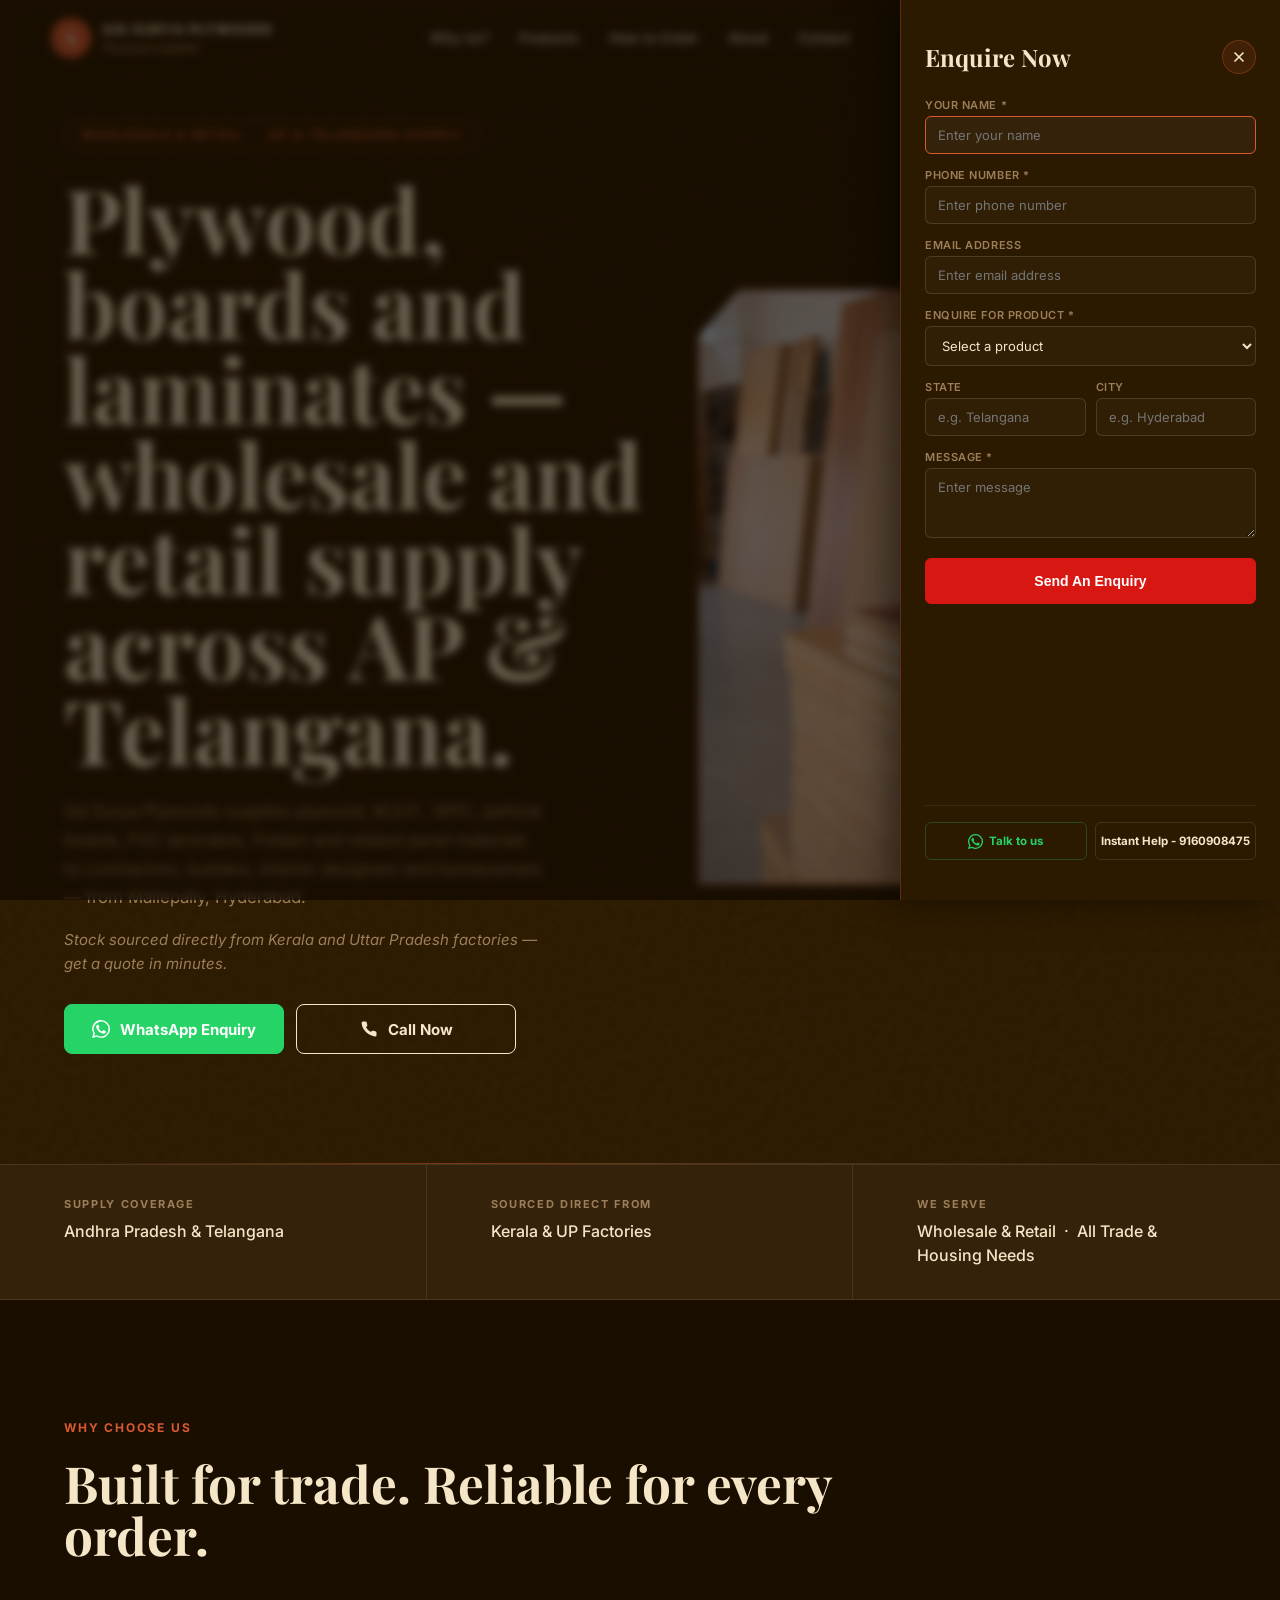
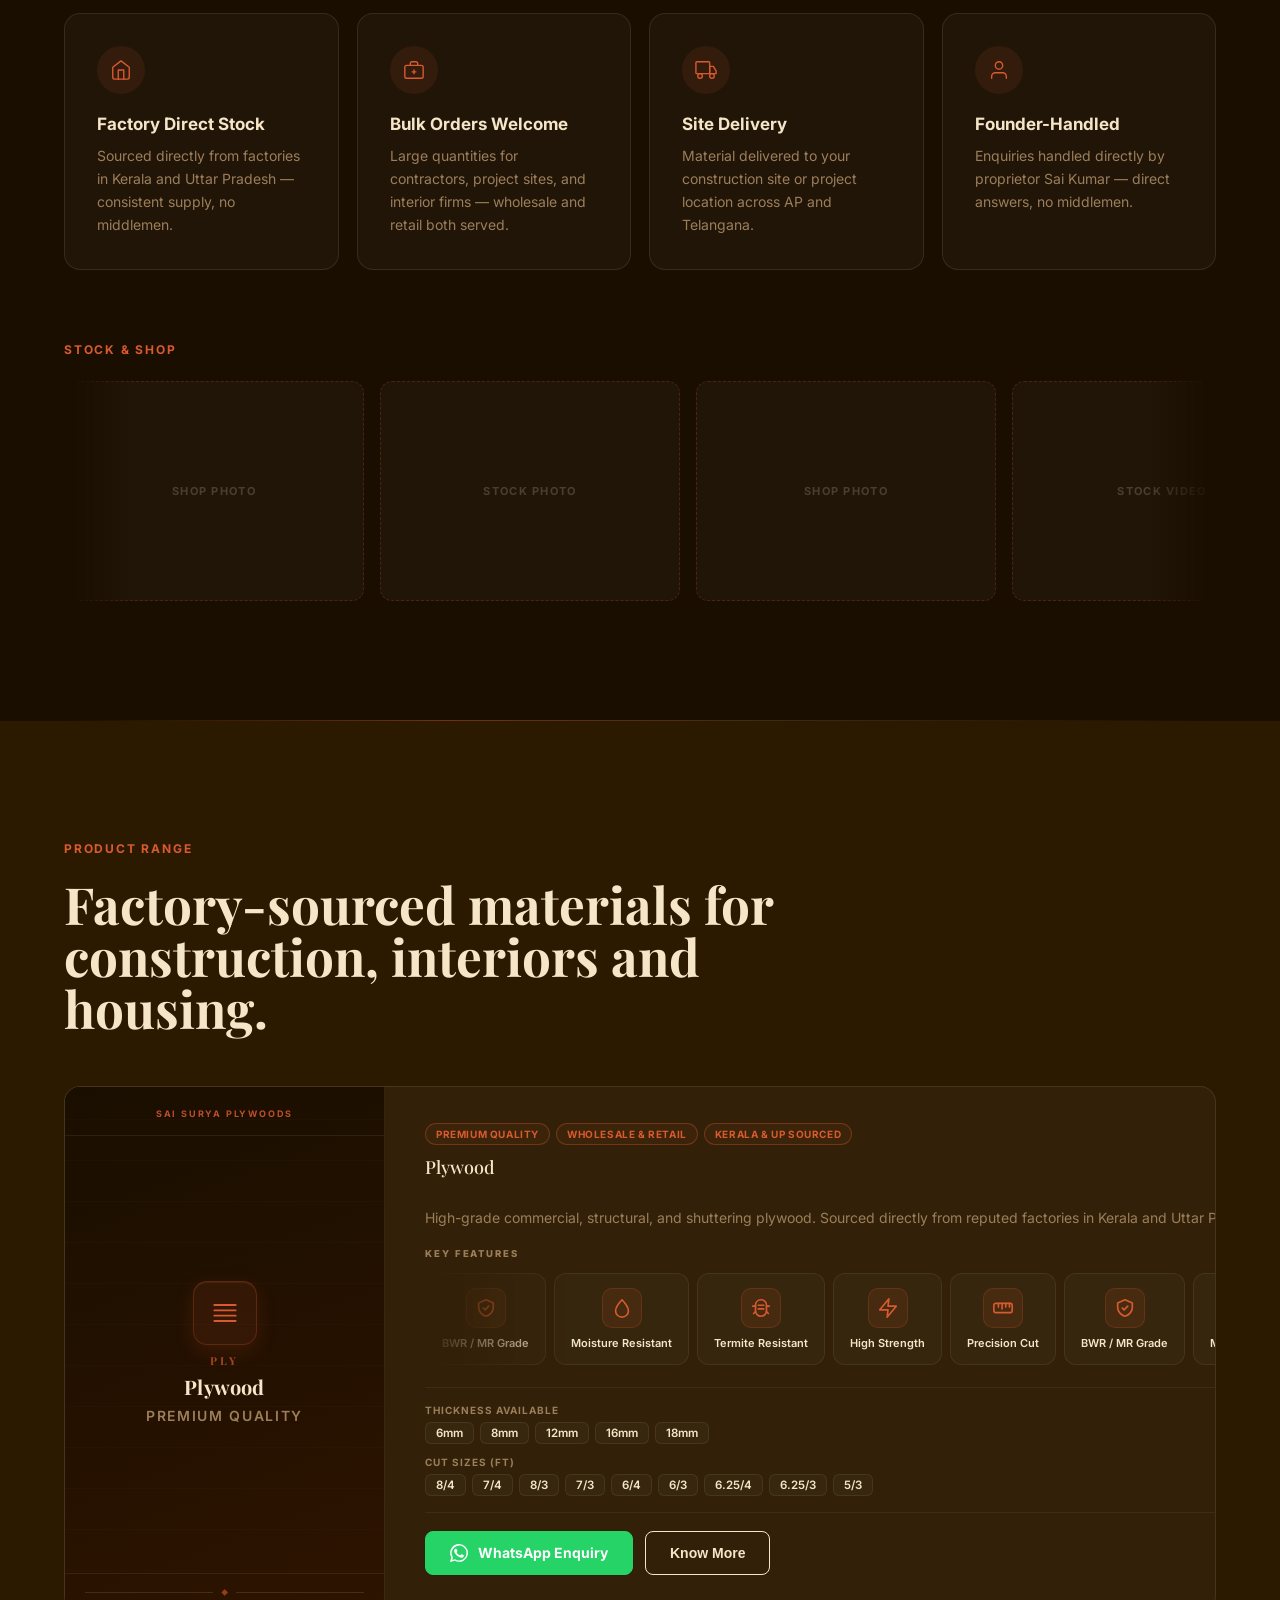
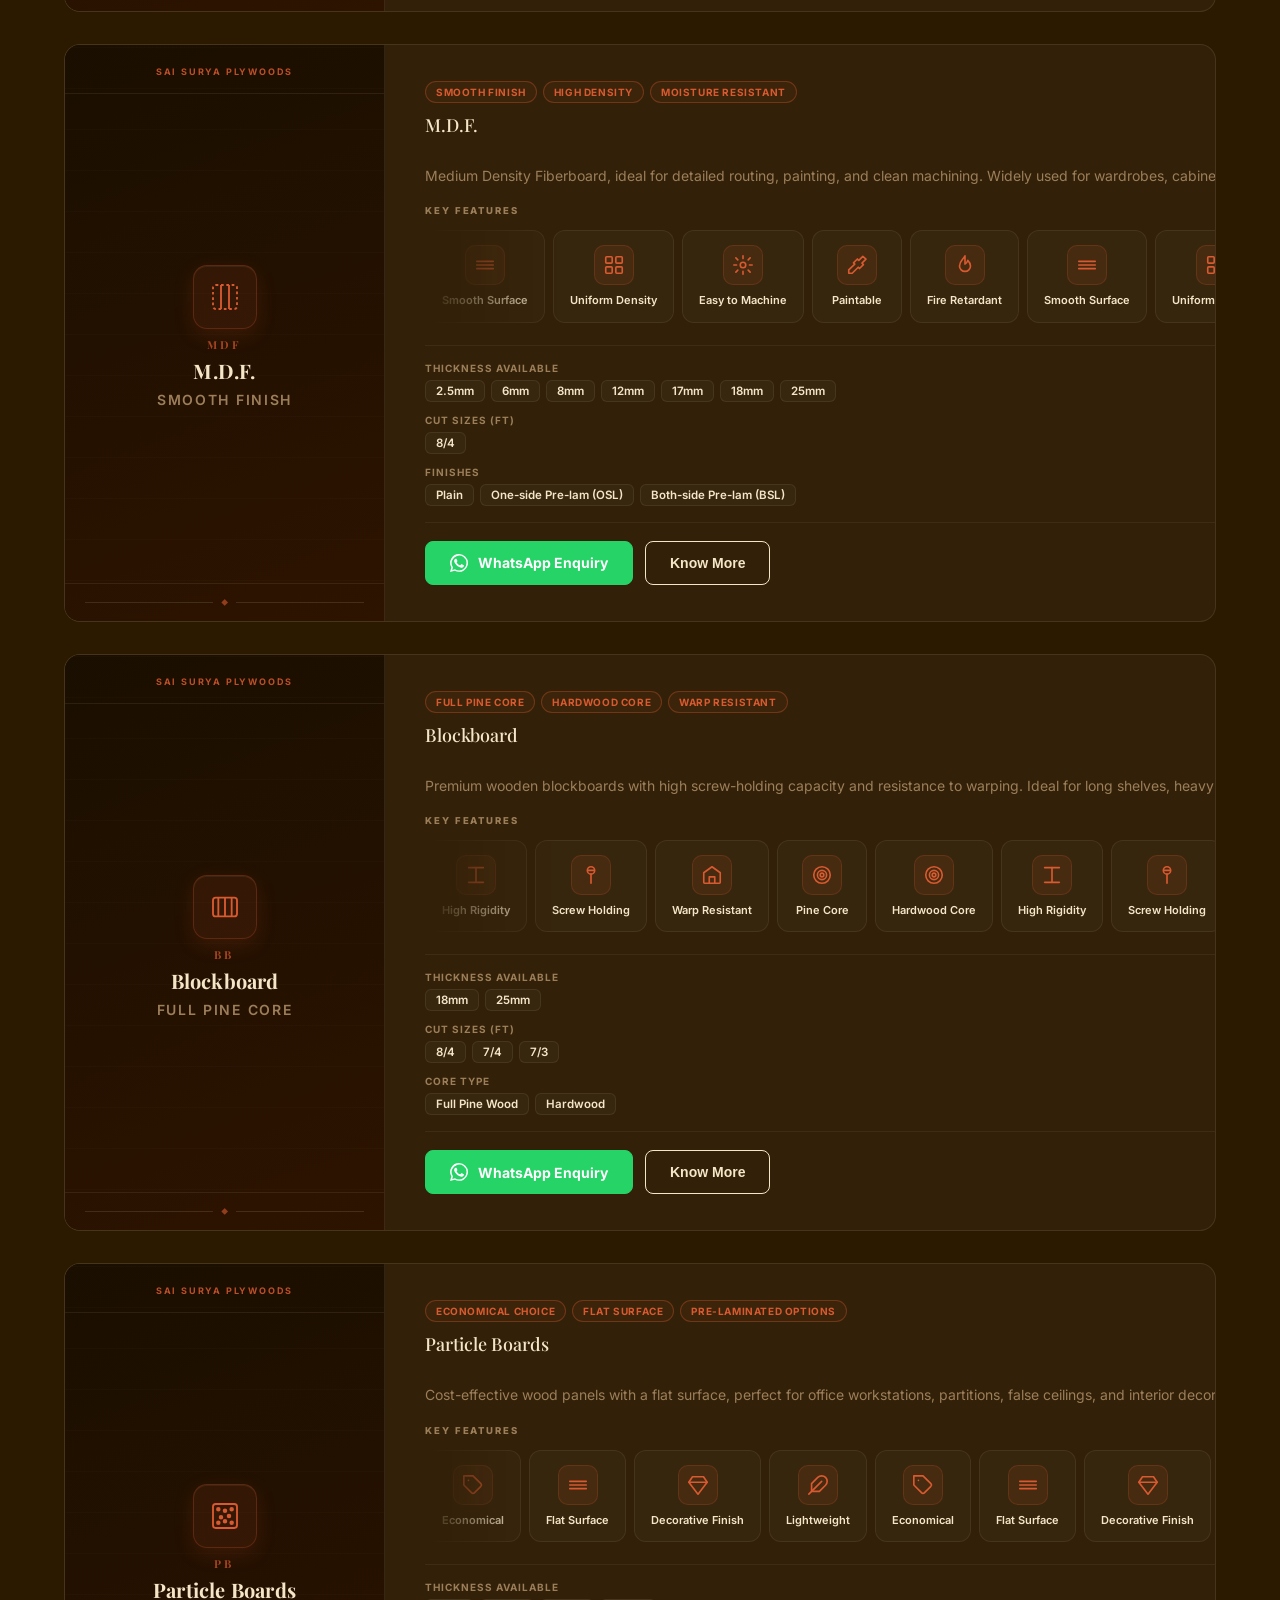
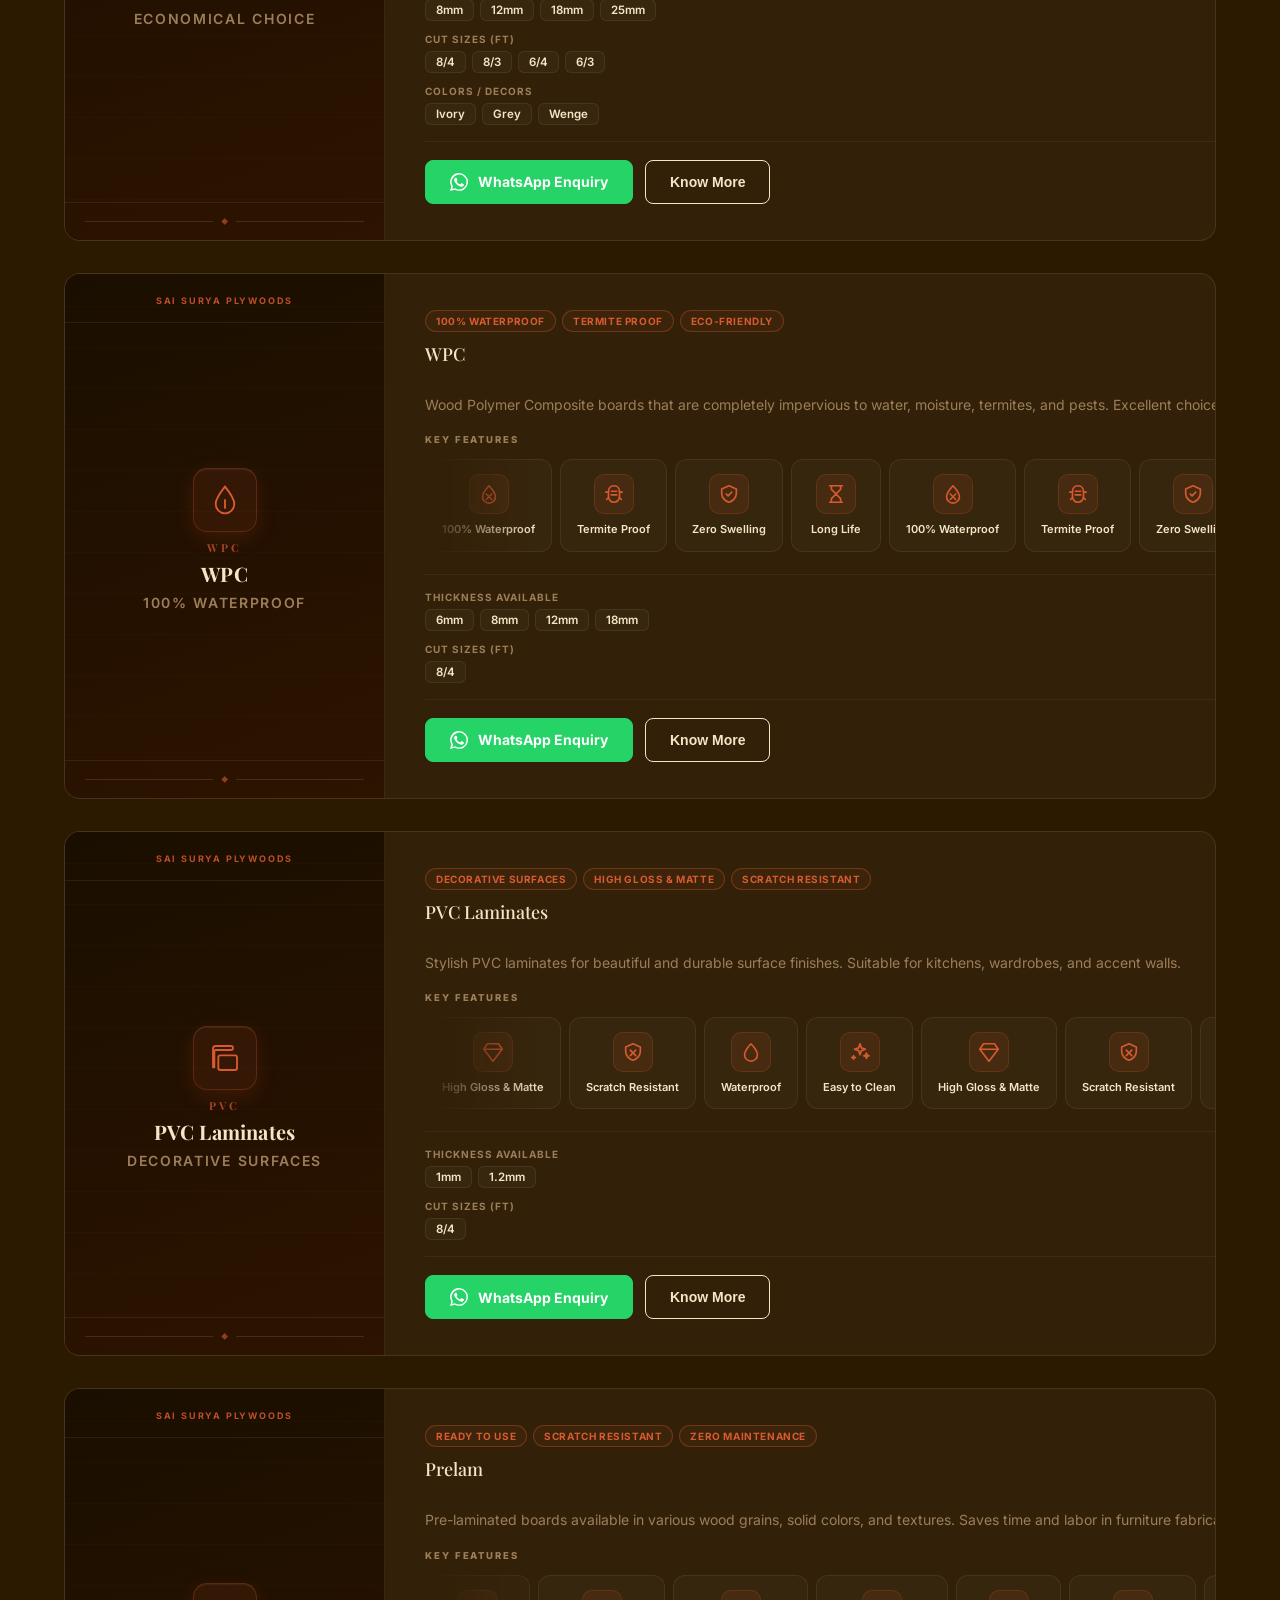
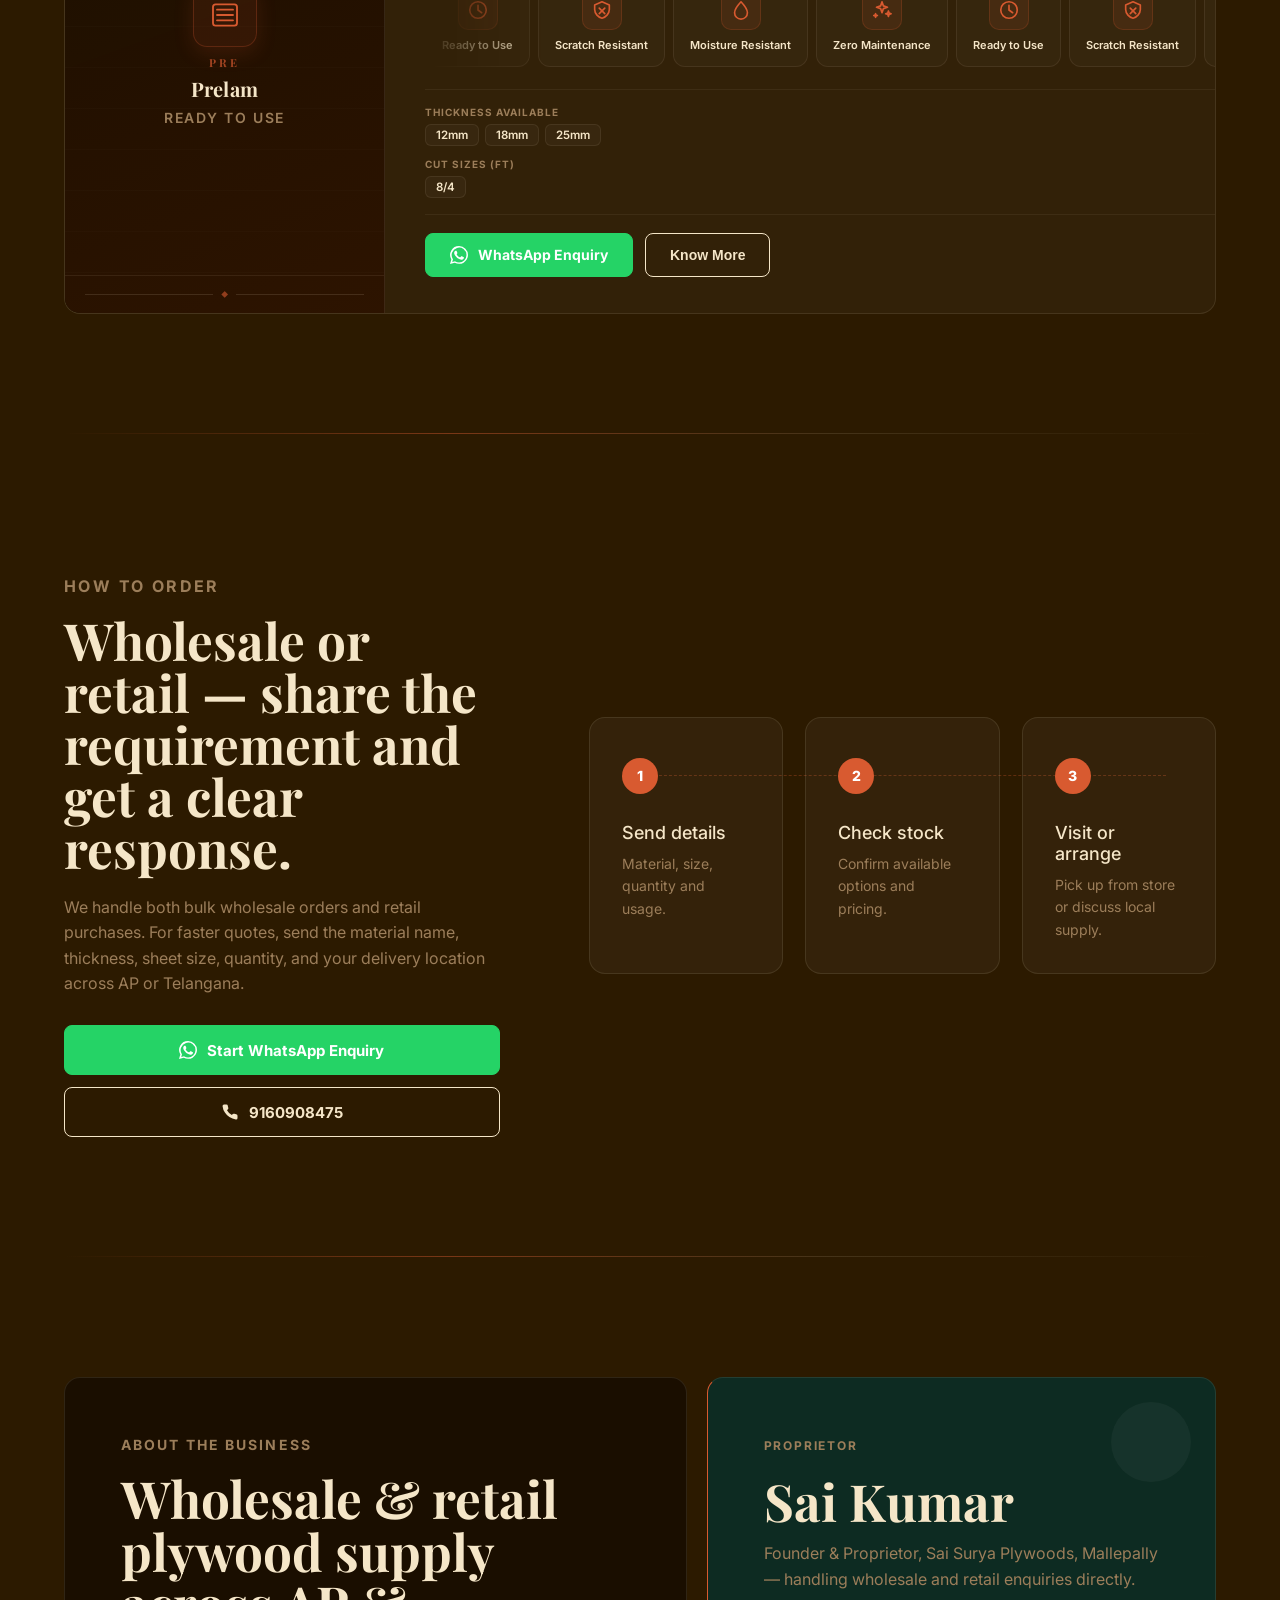
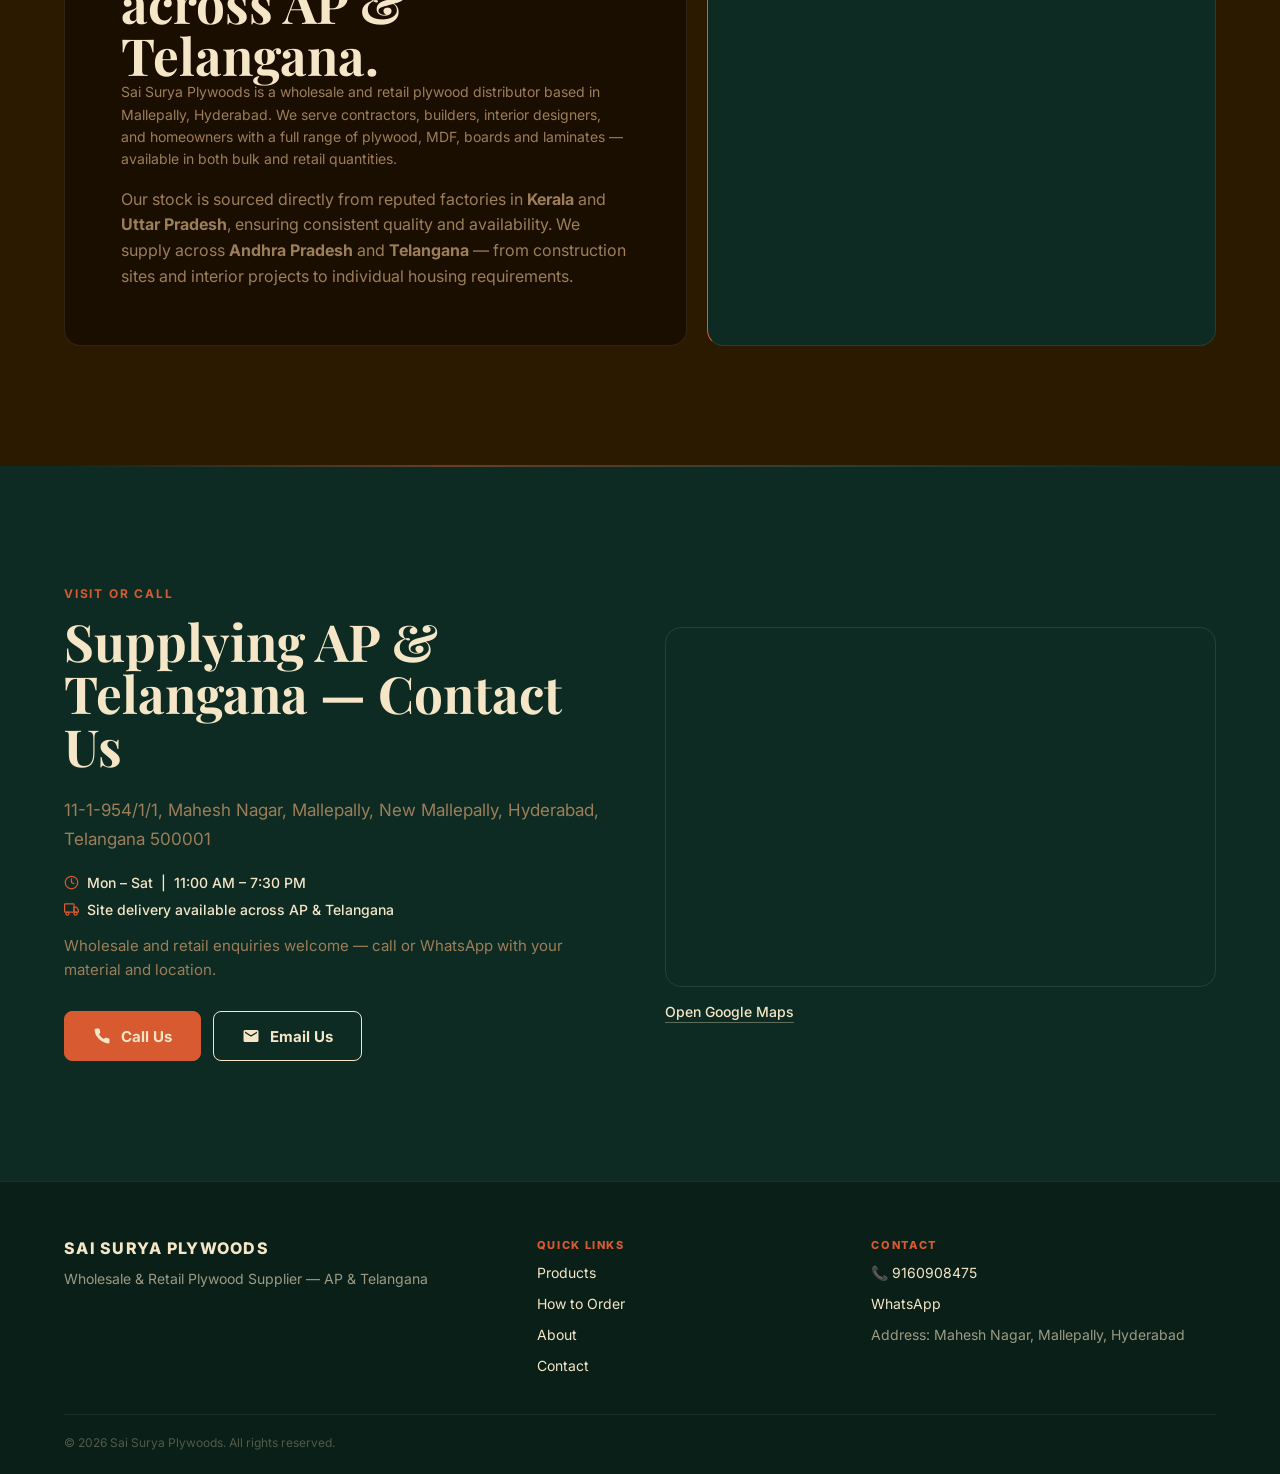
<file: index.html>
<!doctype html>
<html lang="en">
<head>
  <script>
    window.onerror = function(message, source, lineno, colno, error) {
      const msg = encodeURIComponent(message + ' at ' + source + ':' + lineno + ':' + colno);
      fetch('/js_error?err=' + msg);
    };
  </script>
  <meta charset="utf-8">
  <meta name="viewport" content="width=device-width, initial-scale=1">
  <meta name="description" content="Sai Surya Plywoods is a wholesale and retail plywood supplier in Mallepally, Hyderabad. We supply plywood, MDF, WPC, particle boards, PVC laminates and Prelam across Andhra Pradesh and Telangana. Stock sourced directly from Kerala and UP factories.">
  <title>Sai Surya Plywoods | Plywood Supplier in Hyderabad</title>
  <link rel="preconnect" href="https://fonts.googleapis.com">
  <link rel="preconnect" href="https://fonts.gstatic.com" crossorigin>
  <link href="https://fonts.googleapis.com/css2?family=Inter:wght@400;500;700;800&family=Playfair+Display:wght@700&display=swap" rel="stylesheet">
  <link rel="stylesheet" href="styles.css?v=marquee-layout-fix-1">
  <style>
    body:not(.drawer-open) .mobile-drawer {
      display: none !important;
    }
  </style>
</head>
<body>
  <header class="site-header">
    <a class="brand nav-reveal" href="#top" aria-label="Sai Surya Plywoods home">
      <span class="brand-mark">S</span>
      <span>
        <strong>SAI SURYA PLYWOODS</strong>
        <small>Plywood supplier</small>
      </span>
    </a>

    <nav class="site-nav" aria-label="Primary navigation">
      <a class="nav-reveal" href="#why-us">Why Us?</a>
      <a class="nav-reveal" href="#products">Products</a>
      <a class="nav-reveal" href="#order">How to Order</a>
      <a class="nav-reveal" href="#about">About</a>
      <a class="nav-reveal" href="#contact">Contact</a>
    </nav>

    <a class="header-call nav-reveal" href="tel:+919160908475" aria-label="Call Sai Surya Plywoods">
      <svg aria-hidden="true" viewBox="0 0 24 24"><path d="M22 16.9v3a2 2 0 0 1-2.2 2 19.8 19.8 0 0 1-8.6-3.1 19.5 19.5 0 0 1-6-6A19.8 19.8 0 0 1 2.1 4.2 2 2 0 0 1 4.1 2h3a2 2 0 0 1 2 1.7c.1.9.3 1.7.6 2.5a2 2 0 0 1-.5 2.1L8 9.5a16 16 0 0 0 6.5 6.5l1.2-1.2a2 2 0 0 1 2.1-.5c.8.3 1.6.5 2.5.6a2 2 0 0 1 1.7 2z"/></svg>
      Call
    </a>

    <button class="menu-toggle" type="button" aria-label="Open menu" aria-expanded="false" aria-controls="mobile-menu">
      <span></span>
      <span></span>
    </button>
  </header>

  <nav class="mobile-drawer" id="mobile-menu" aria-label="Mobile navigation">
    <a href="#why-us">Why Us?</a>
    <div class="mobile-accordion-item">
      <button class="mobile-accordion-toggle" type="button" aria-expanded="false" id="mobile-products-toggle">
        Products
        <svg class="chevron" viewBox="0 0 24 24" fill="none" stroke="currentColor" stroke-width="2" stroke-linecap="round" stroke-linejoin="round"><polyline points="6 9 12 15 18 9"></polyline></svg>
      </button>
      <div class="mobile-accordion-content" id="mobile-products-accordion"></div>
    </div>
    <a href="#order">How to Order</a>
    <a href="#about">About</a>
    <a href="#contact">Contact</a>
    <a class="header-call" href="tel:+919160908475">
      <svg aria-hidden="true" viewBox="0 0 24 24"><path d="M22 16.9v3a2 2 0 0 1-2.2 2 19.8 19.8 0 0 1-8.6-3.1 19.5 19.5 0 0 1-6-6A19.8 19.8 0 0 1 2.1 4.2 2 2 0 0 1 4.1 2h3a2 2 0 0 1 2 1.7c.1.9.3 1.7.6 2.5a2 2 0 0 1-.5 2.1L8 9.5a16 16 0 0 0 6.5 6.5l1.2-1.2a2 2 0 0 1 2.1-.5c.8.3 1.6.5 2.5.6a2 2 0 0 1 1.7 2z"/></svg>
      Call
    </a>
  </nav>

  <main id="top">
    <section class="hero">
      <div class="grain" aria-hidden="true"></div>
      <div class="hero-copy">
        <p class="hero-badge">WHOLESALE &amp; RETAIL &nbsp;·&nbsp; AP &amp; TELANGANA SUPPLY</p>
        <h1 class="hero-title">Plywood, boards and laminates &mdash; wholesale and retail supply across AP &amp; Telangana.</h1>
        <p class="hero-text">Sai Surya Plywoods supplies plywood, M.D.F., WPC, particle boards, PVC laminates, Prelam and related panel materials to contractors, builders, interior designers and homeowners &mdash; from Mallepally, Hyderabad.</p>
        <p class="hero-support">Stock sourced directly from Kerala and Uttar Pradesh factories &mdash; get a quote in minutes.</p>
        <div class="hero-actions" aria-label="Primary actions">
          <a class="button whatsapp" href="https://wa.me/919160908475" target="_blank" rel="noopener">
            <svg aria-hidden="true" viewBox="0 0 24 24"><path d="M20.5 3.5A11.8 11.8 0 0 0 12.1 0 11.9 11.9 0 0 0 1.8 17.9L0 24l6.3-1.7A11.9 11.9 0 0 0 24 11.9a11.8 11.8 0 0 0-3.5-8.4zm-8.4 18.4a9.9 9.9 0 0 1-5-1.4l-.4-.2-3.7 1 1-3.6-.3-.4A9.9 9.9 0 1 1 22 11.9a9.9 9.9 0 0 1-9.9 10zm5.5-7.4c-.3-.2-1.8-.9-2-.9s-.5-.2-.7.2-.8.9-1 1.1-.4.2-.7.1a8.1 8.1 0 0 1-2.4-1.5A9 9 0 0 1 9 11.3c-.2-.3 0-.5.1-.6l.5-.6.2-.5a.6.6 0 0 0 0-.6c-.1-.2-.7-1.7-1-2.3s-.5-.5-.7-.5h-.6a1.2 1.2 0 0 0-.9.4 3.6 3.6 0 0 0-1.1 2.6 6.3 6.3 0 0 0 1.3 3.3 14.5 14.5 0 0 0 5.5 4.9 18.8 18.8 0 0 0 1.8.7 4.2 4.2 0 0 0 2 .1 3.3 3.3 0 0 0 2.2-1.6 2.7 2.7 0 0 0 .2-1.6c-.1-.2-.3-.3-.6-.5z"/></svg>
            WhatsApp Enquiry
          </a>
          <a class="button outline" href="tel:+919160908475">
            <svg aria-hidden="true" viewBox="0 0 24 24"><path d="M22 16.9v3a2 2 0 0 1-2.2 2 19.8 19.8 0 0 1-8.6-3.1 19.5 19.5 0 0 1-6-6A19.8 19.8 0 0 1 2.1 4.2 2 2 0 0 1 4.1 2h3a2 2 0 0 1 2 1.7c.1.9.3 1.7.6 2.5a2 2 0 0 1-.5 2.1L8 9.5a16 16 0 0 0 6.5 6.5l1.2-1.2a2 2 0 0 1 2.1-.5c.8.3 1.6.5 2.5.6a2 2 0 0 1 1.7 2z"/></svg>
            Call Now
          </a>
        </div>
      </div>

      <div class="hero-media">
        <div class="image-frame">
          <img src="assets/plywood-stock-hero.png" alt="Plywood sheets and boards stacked in a supplier store" fetchpriority="high">
        </div>
      </div>
    </section>

    <section class="trust-stats" aria-label="Business quick details">
      <div class="stat-item animate-on-scroll">
        <span>SUPPLY COVERAGE</span>
        <strong>Andhra Pradesh &amp; Telangana</strong>
      </div>
      <div class="stat-item animate-on-scroll">
        <span>SOURCED DIRECT FROM</span>
        <strong>Kerala &amp; UP Factories</strong>
      </div>
      <div class="stat-item animate-on-scroll">
        <span>WE SERVE</span>
        <strong>Wholesale &amp; Retail &nbsp;&middot;&nbsp; All Trade &amp; Housing Needs</strong>
      </div>
    </section>

    <!-- WHY US -->
    <section class="why-us-section" id="why-us" aria-label="Why choose Sai Surya Plywoods">
      <div class="why-us-inner">
        <div class="section-heading animate-on-scroll">
          <p class="eyebrow">WHY CHOOSE US</p>
          <h2>Built for trade. Reliable for every order.</h2>
        </div>
        <div class="why-grid">
          <div class="why-card animate-on-scroll">
            <span class="why-icon">
              <svg aria-hidden="true" viewBox="0 0 24 24" fill="none" stroke="currentColor" stroke-width="1.5" stroke-linecap="round" stroke-linejoin="round"><path d="M3 9l9-7 9 7v11a2 2 0 0 1-2 2H5a2 2 0 0 1-2-2z"/><polyline points="9 22 9 12 15 12 15 22"/></svg>
            </span>
            <strong>Factory Direct Stock</strong>
            <p>Sourced directly from factories in Kerala and Uttar Pradesh &mdash; consistent supply, no middlemen.</p>
          </div>
          <div class="why-card animate-on-scroll">
            <span class="why-icon">
              <svg aria-hidden="true" viewBox="0 0 24 24" fill="none" stroke="currentColor" stroke-width="1.5" stroke-linecap="round" stroke-linejoin="round"><rect x="2" y="7" width="20" height="14" rx="2"/><path d="M16 7V5a2 2 0 0 0-2-2h-4a2 2 0 0 0-2 2v2"/><line x1="12" y1="12" x2="12" y2="16"/><line x1="10" y1="14" x2="14" y2="14"/></svg>
            </span>
            <strong>Bulk Orders Welcome</strong>
            <p>Large quantities for contractors, project sites, and interior firms &mdash; wholesale and retail both served.</p>
          </div>
          <div class="why-card animate-on-scroll">
            <span class="why-icon">
              <svg aria-hidden="true" viewBox="0 0 24 24" fill="none" stroke="currentColor" stroke-width="1.5" stroke-linecap="round" stroke-linejoin="round"><rect x="1" y="3" width="15" height="13" rx="1"/><path d="M16 8h4l3 5v3h-7V8z"/><circle cx="5.5" cy="18.5" r="2.5"/><circle cx="18.5" cy="18.5" r="2.5"/></svg>
            </span>
            <strong>Site Delivery</strong>
            <p>Material delivered to your construction site or project location across AP and Telangana.</p>
          </div>
          <div class="why-card animate-on-scroll">
            <span class="why-icon">
              <svg aria-hidden="true" viewBox="0 0 24 24" fill="none" stroke="currentColor" stroke-width="1.5" stroke-linecap="round" stroke-linejoin="round"><path d="M20 21v-2a4 4 0 0 0-4-4H8a4 4 0 0 0-4 4v2"/><circle cx="12" cy="7" r="4"/></svg>
            </span>
            <strong>Founder-Handled</strong>
            <p>Enquiries handled directly by proprietor Sai Kumar &mdash; direct answers, no middlemen.</p>
          </div>
        </div>

        <!-- Scrolling media strip: replace .media-slot contents with <img> or <video> when ready -->
        <div class="media-strip-wrap">
          <p class="eyebrow" style="margin-bottom:24px">STOCK &amp; SHOP</p>
          <div class="media-track-outer">
            <div class="media-track">
              <div class="media-slot"><span>Shop Photo</span></div>
              <div class="media-slot"><span>Stock Photo</span></div>
              <div class="media-slot"><span>Shop Photo</span></div>
              <div class="media-slot"><span>Stock Video</span></div>
              <div class="media-slot"><span>Shop Photo</span></div>
              <div class="media-slot"><span>Stock Photo</span></div>
              <!-- duplicated for infinite loop -->
              <div class="media-slot"><span>Shop Photo</span></div>
              <div class="media-slot"><span>Stock Photo</span></div>
              <div class="media-slot"><span>Shop Photo</span></div>
              <div class="media-slot"><span>Stock Video</span></div>
              <div class="media-slot"><span>Shop Photo</span></div>
              <div class="media-slot"><span>Stock Photo</span></div>
            </div>
          </div>
        </div>
      </div>
    </section>

    <section class="section" id="products">
      <div class="section-heading animate-on-scroll">
        <p class="eyebrow">PRODUCT RANGE</p>
        <h2>Factory-sourced materials for construction, interiors and housing.</h2>
      </div>
      <div class="product-grid" id="product-container"></div>
    </section>

    <section class="section split-section" id="order">
      <div class="order-copy animate-on-scroll from-left">
        <p class="eyebrow">HOW TO ORDER</p>
        <h2>Wholesale or retail &mdash; share the requirement and get a clear response.</h2>
        <p>We handle both bulk wholesale orders and retail purchases. For faster quotes, send the material name, thickness, sheet size, quantity, and your delivery location across AP or Telangana.</p>
        <div class="order-actions">
          <a class="button whatsapp" href="https://wa.me/919160908475?text=Hello%20Sai%20Surya%20Plywoods%2C%20I%20want%20to%20check%20material%20availability%20and%20pricing." target="_blank" rel="noopener">
            <svg aria-hidden="true" viewBox="0 0 24 24"><path d="M20.5 3.5A11.8 11.8 0 0 0 12.1 0 11.9 11.9 0 0 0 1.8 17.9L0 24l6.3-1.7A11.9 11.9 0 0 0 24 11.9a11.8 11.8 0 0 0-3.5-8.4zm-8.4 18.4a9.9 9.9 0 0 1-5-1.4l-.4-.2-3.7 1 1-3.6-.3-.4A9.9 9.9 0 1 1 22 11.9a9.9 9.9 0 0 1-9.9 10zm5.5-7.4c-.3-.2-1.8-.9-2-.9s-.5-.2-.7.2-.8.9-1 1.1-.4.2-.7.1a8.1 8.1 0 0 1-2.4-1.5A9 9 0 0 1 9 11.3c-.2-.3 0-.5.1-.6l.5-.6.2-.5a.6.6 0 0 0 0-.6c-.1-.2-.7-1.7-1-2.3s-.5-.5-.7-.5h-.5a1.2 1.2 0 0 0-.9.4 3.6 3.6 0 0 0-1.1 2.6 6.3 6.3 0 0 0 1.3 3.3 14.5 14.5 0 0 0 5.5 4.9 18.8 18.8 0 0 0 1.8.7 4.2 4.2 0 0 0 2 .1 3.3 3.3 0 0 0 2.2-1.6 2.7 2.7 0 0 0 .2-1.6c-.1-.2-.3-.3-.6-.5z"/></svg>
            Start WhatsApp Enquiry
          </a>
          <a class="button outline" href="tel:+919160908475">
            <svg aria-hidden="true" viewBox="0 0 24 24"><path d="M22 16.9v3a2 2 0 0 1-2.2 2 19.8 19.8 0 0 1-8.6-3.1 19.5 19.5 0 0 1-6-6A19.8 19.8 0 0 1 2.1 4.2 2 2 0 0 1 4.1 2h3a2 2 0 0 1 2 1.7c.1.9.3 1.7.6 2.5a2 2 0 0 1-.5 2.1L8 9.5a16 16 0 0 0 6.5 6.5l1.2-1.2a2 2 0 0 1 2.1-.5c.8.3 1.6.5 2.5.6a2 2 0 0 1 1.7 2z"/></svg>
            9160908475
          </a>
        </div>
      </div>
      <div class="steps">
        <span class="connector-line" aria-hidden="true"></span>
        <article class="animate-on-scroll">
          <b>1</b>
          <strong>Send details</strong>
          <span>Material, size, quantity and usage.</span>
        </article>
        <article class="animate-on-scroll">
          <b>2</b>
          <strong>Check stock</strong>
          <span>Confirm available options and pricing.</span>
        </article>
        <article class="animate-on-scroll">
          <b>3</b>
          <strong>Visit or arrange</strong>
          <span>Pick up from store or discuss local supply.</span>
        </article>
      </div>
    </section>

    <section class="section about-section" id="about">
      <div class="about-card animate-on-scroll from-left">
        <p class="eyebrow">ABOUT THE BUSINESS</p>
        <h2>Wholesale &amp; retail plywood supply across AP &amp; Telangana.</h2>
        <p>Sai Surya Plywoods is a wholesale and retail plywood distributor based in Mallepally, Hyderabad. We serve contractors, builders, interior designers, and homeowners with a full range of plywood, MDF, boards and laminates &mdash; available in both bulk and retail quantities.</p>
        <p style="margin-top:16px">Our stock is sourced directly from reputed factories in <strong>Kerala</strong> and <strong>Uttar Pradesh</strong>, ensuring consistent quality and availability. We supply across <strong>Andhra Pradesh</strong> and <strong>Telangana</strong> &mdash; from construction sites and interior projects to individual housing requirements.</p>
      </div>
      <div class="founder-card animate-on-scroll from-right">
        <strong>PROPRIETOR</strong>
        <h3>Sai Kumar</h3>
        <p>Founder &amp; Proprietor, Sai Surya Plywoods, Mallepally &mdash; handling wholesale and retail enquiries directly.</p>
      </div>
    </section>

    <section class="contact-section" id="contact">
      <div class="contact-copy animate-on-scroll from-left">
        <p class="eyebrow">VISIT OR CALL</p>
        <h2>Supplying AP &amp; Telangana &mdash; Contact Us</h2>
        <address>11-1-954/1/1, Mahesh Nagar, Mallepally, New Mallepally, Hyderabad, Telangana 500001</address>
        <div class="contact-meta">
          <span>
            <svg aria-hidden="true" viewBox="0 0 24 24" fill="none" stroke="currentColor" stroke-width="2" stroke-linecap="round" stroke-linejoin="round" width="15" height="15"><circle cx="12" cy="12" r="10"/><polyline points="12 6 12 12 16 14"/></svg>
            Mon &ndash; Sat &nbsp;|&nbsp; 11:00 AM &ndash; 7:30 PM
          </span>
          <span>
            <svg aria-hidden="true" viewBox="0 0 24 24" fill="none" stroke="currentColor" stroke-width="2" stroke-linecap="round" stroke-linejoin="round" width="15" height="15"><rect x="1" y="3" width="15" height="13" rx="1"/><path d="M16 8h4l3 5v3h-7V8z"/><circle cx="5.5" cy="18.5" r="2.5"/><circle cx="18.5" cy="18.5" r="2.5"/></svg>
            Site delivery available across AP &amp; Telangana
          </span>
        </div>
        <p style="margin-top:4px; color:var(--muted); font-size:15px; line-height:1.65">Wholesale and retail enquiries welcome &mdash; call or WhatsApp with your material and location.</p>
        <div class="contact-actions">
          <a class="button accent" href="tel:+919160908475" id="contact-phone">
            <svg aria-hidden="true" viewBox="0 0 24 24"><path d="M22 16.9v3a2 2 0 0 1-2.2 2 19.8 19.8 0 0 1-8.6-3.1 19.5 19.5 0 0 1-6-6A19.8 19.8 0 0 1 2.1 4.2 2 2 0 0 1 4.1 2h3a2 2 0 0 1 2 1.7c.1.9.3 1.7.6 2.5a2 2 0 0 1-.5 2.1L8 9.5a16 16 0 0 0 6.5 6.5l1.2-1.2a2 2 0 0 1 2.1-.5c.8.3 1.6.5 2.5.6a2 2 0 0 1 1.7 2z"/></svg>
            Call Us
          </a>
          <!-- TODO: Replace href with official email when confirmed -->
          <a class="button outline" href="mailto:official@example.com" id="contact-email">
            <svg aria-hidden="true" viewBox="0 0 24 24"><path d="M4 4h16a2 2 0 0 1 2 2v12a2 2 0 0 1-2 2H4a2 2 0 0 1-2-2V6a2 2 0 0 1 2-2zm8 9 8-5V6l-8 5-8-5v2z"/></svg>
            Email Us
          </a>
        </div>
      </div>
      <div class="map-panel animate-on-scroll from-right">
        <iframe title="Sai Surya Plywoods location map" src="https://www.google.com/maps/embed?pb=!1m18!1m12!1m3!1d3807.9!2d78.4577359!3d17.3858968!2m3!1f0!2f0!3f0!3m2!1i1024!2i768!4f13.1!3m3!1m2!1s0x3bcb9718d22c60e1%3A0xd0badc42676d05f2!2sSai%20Surya%20Plywoods!5e0!3m2!1sen!2sin!4v1" loading="lazy" referrerpolicy="no-referrer-when-downgrade"></iframe>
        <a class="map-link" href="https://www.google.co.in/maps/place/Sai+Surya+Plywoods/@17.3859392,78.4577359,17z/data=!4m6!3m5!1s0x3bcb9718d22c60e1:0xd0badc42676d05f2!8m2!3d17.3858968!4d78.457734!16s%2Fg%2F11jcql5tz2?entry=ttu" target="_blank" rel="noopener">Open Google Maps</a>
      </div>
    </section>
  </main>

  <footer class="site-footer">
    <div class="footer-grid">
      <div>
        <strong>Sai Surya Plywoods</strong>
        <span>Wholesale &amp; Retail Plywood Supplier &mdash; AP &amp; Telangana</span>
      </div>
      <div>
        <strong>QUICK LINKS</strong>
        <a href="#products">Products</a>
        <a href="#order">How to Order</a>
        <a href="#about">About</a>
        <a href="#contact">Contact</a>
      </div>
      <div>
        <strong>CONTACT</strong>
        <a href="tel:+919160908475">📞 9160908475</a>
        <a href="https://wa.me/919160908475" target="_blank" rel="noopener">WhatsApp</a>
        <span>Address: Mahesh Nagar, Mallepally, Hyderabad</span>
      </div>
    </div>
    <p>&copy; 2026 Sai Surya Plywoods. All rights reserved.</p>
  </footer>

  <script>
    document.addEventListener('DOMContentLoaded', () => {
      // Header and Drawer Elements
      const header = document.querySelector('.site-header');
      const menuToggle = document.querySelector('.menu-toggle');
      const mobileDrawer = document.querySelector('.mobile-drawer');
      const title = document.querySelector('.hero-title');

      if (title) {
        const words = title.textContent.trim().split(/\s+/);
        title.innerHTML = words.map((word, index) => `<span style="--word-index:${index}">${word}</span>`).join(' ');
      }

      const setHeaderState = () => {
        header.classList.toggle('scrolled', window.scrollY > 24);
      };
      
      setHeaderState();
      window.addEventListener('scroll', setHeaderState, { passive: true });

      menuToggle.addEventListener('click', () => {
        const isOpen = document.body.classList.toggle('drawer-open');
        menuToggle.setAttribute('aria-expanded', String(isOpen));
      });

      mobileDrawer.querySelectorAll('a').forEach((link) => {
        link.addEventListener('click', () => {
          document.body.classList.remove('drawer-open');
          menuToggle.setAttribute('aria-expanded', 'false');
        });
      });

      // ============================================================
      // DYNAMIC PRODUCTS DATA & RENDERING
      // ============================================================
      const productsData = [
        {
          id: "plywood",
          name: "Plywood",
          badges: ["Premium Quality", "Wholesale & Retail", "Kerala & UP Sourced"],
          description: "High-grade commercial, structural, and shuttering plywood. Sourced directly from reputed factories in Kerala and Uttar Pradesh, ensuring superior bonding strength and durability for all carpentry, furniture, and site work.",
          features: [
            { name: "BWR / MR Grade", icon: "shield" },
            { name: "Moisture Resistant", icon: "drop" },
            { name: "Termite Resistant", icon: "bug" },
            { name: "High Strength", icon: "muscle" },
            { name: "Precision Cut", icon: "ruler" }
          ],
          specs: {
            thickness: ["6mm", "8mm", "12mm", "16mm", "18mm"],
            sizes: ["8/4", "7/4", "8/3", "7/3", "6/4", "6/3", "6.25/4", "6.25/3", "5/3"]
          }
        },
        {
          id: "mdf",
          name: "M.D.F.",
          badges: ["Smooth Finish", "High Density", "Moisture Resistant"],
          description: "Medium Density Fiberboard, ideal for detailed routing, painting, and clean machining. Widely used for wardrobes, cabinets, paneling, and modular furniture.",
          features: [
            { name: "Smooth Surface", icon: "smooth" },
            { name: "Uniform Density", icon: "density" },
            { name: "Easy to Machine", icon: "machine" },
            { name: "Paintable", icon: "paint" },
            { name: "Fire Retardant", icon: "fire" }
          ],
          specs: {
            thickness: ["2.5mm", "6mm", "8mm", "12mm", "17mm", "18mm", "25mm"],
            sizes: ["8/4"],
            finishes: ["Plain", "One-side Pre-lam (OSL)", "Both-side Pre-lam (BSL)"]
          }
        },
        {
          id: "blockboard",
          name: "Blockboard",
          badges: ["Full Pine Core", "Hardwood Core", "Warp Resistant"],
          description: "Premium wooden blockboards with high screw-holding capacity and resistance to warping. Ideal for long shelves, heavy doors, shutters, and structural framing.",
          features: [
            { name: "High Rigidity", icon: "rigidity" },
            { name: "Screw Holding", icon: "screw" },
            { name: "Warp Resistant", icon: "warp" },
            { name: "Pine Core", icon: "core" },
            { name: "Hardwood Core", icon: "core" }
          ],
          specs: {
            thickness: ["18mm", "25mm"],
            sizes: ["8/4", "7/4", "7/3"],
            coreType: ["Full Pine Wood", "Hardwood"]
          }
        },
        {
          id: "particle-boards",
          name: "Particle Boards",
          badges: ["Economical Choice", "Flat Surface", "Pre-laminated Options"],
          description: "Cost-effective wood panels with a flat surface, perfect for office workstations, partitions, false ceilings, and interior decoration.",
          features: [
            { name: "Economical", icon: "eco" },
            { name: "Flat Surface", icon: "smooth" },
            { name: "Decorative Finish", icon: "gloss" },
            { name: "Lightweight", icon: "feather" }
          ],
          specs: {
            thickness: ["8mm", "12mm", "18mm", "25mm"],
            sizes: ["8/4", "8/3", "6/4", "6/3"],
            colors: ["Ivory", "Grey", "Wenge"]
          }
        },
        {
          id: "wpc",
          name: "WPC",
          badges: ["100% Waterproof", "Termite Proof", "Eco-friendly"],
          description: "Wood Polymer Composite boards that are completely impervious to water, moisture, termites, and pests. Excellent choice for bathrooms, kitchens, and wet area applications.",
          features: [
            { name: "100% Waterproof", icon: "waterproof" },
            { name: "Termite Proof", icon: "bug" },
            { name: "Zero Swelling", icon: "shield" },
            { name: "Long Life", icon: "life" }
          ],
          specs: {
            thickness: ["6mm", "8mm", "12mm", "18mm"],
            sizes: ["8/4"]
          }
        },
        {
          id: "pvc-laminates",
          name: "PVC Laminates",
          badges: ["Decorative Surfaces", "High Gloss & Matte", "Scratch Resistant"],
          description: "Stylish PVC laminates for beautiful and durable surface finishes. Suitable for kitchens, wardrobes, and accent walls.",
          features: [
            { name: "High Gloss & Matte", icon: "gloss" },
            { name: "Scratch Resistant", icon: "scratch" },
            { name: "Waterproof", icon: "drop" },
            { name: "Easy to Clean", icon: "clean" }
          ],
          specs: {
            thickness: ["1mm", "1.2mm"],
            sizes: ["8/4"]
          }
        },
        {
          id: "prelam",
          name: "Prelam",
          badges: ["Ready to Use", "Scratch Resistant", "Zero Maintenance"],
          description: "Pre-laminated boards available in various wood grains, solid colors, and textures. Saves time and labor in furniture fabrication.",
          features: [
            { name: "Ready to Use", icon: "time" },
            { name: "Scratch Resistant", icon: "scratch" },
            { name: "Moisture Resistant", icon: "drop" },
            { name: "Zero Maintenance", icon: "clean" }
          ],
          specs: {
            thickness: ["12mm", "18mm", "25mm"],
            sizes: ["8/4"]
          }
        }
      ];

      // Render Products
      const productContainer = document.getElementById('product-container');
      
      const getProductIcon = (id) => {
        if (id === 'plywood') {
          return `<svg viewBox="0 0 24 24" fill="none" stroke="currentColor" stroke-width="1.5"><path d="M4 18h16M4 14h16M4 10h16M4 6h16" stroke-linecap="round"/></svg>`;
        } else if (id === 'mdf') {
          return `<svg viewBox="0 0 24 24" fill="none" stroke="currentColor" stroke-width="1.5"><rect x="3" y="3" width="18" height="18" rx="2" stroke-dasharray="2 2"/><path d="M9 3v18M15 3v18"/></svg>`;
        } else if (id === 'blockboard') {
          return `<svg viewBox="0 0 24 24" fill="none" stroke="currentColor" stroke-width="1.5"><rect x="3" y="5" width="18" height="14" rx="2"/><path d="M7 5v14M12 5v14M17 5v14"/></svg>`;
        } else if (id === 'particle-boards') {
          return `<svg viewBox="0 0 24 24" fill="none" stroke="currentColor" stroke-width="1.5"><rect x="3" y="3" width="18" height="18" rx="2"/><circle cx="7" cy="7" r="1" fill="currentColor"/><circle cx="12" cy="8" r="1" fill="currentColor"/><circle cx="17" cy="7" r="1" fill="currentColor"/><circle cx="9" cy="13" r="1" fill="currentColor"/><circle cx="15" cy="12" r="1" fill="currentColor"/><circle cx="7" cy="17" r="1" fill="currentColor"/><circle cx="12" cy="16" r="1" fill="currentColor"/><circle cx="17" cy="17" r="1" fill="currentColor"/></svg>`;
        } else if (id === 'wpc') {
          return `<svg viewBox="0 0 24 24" fill="none" stroke="currentColor" stroke-width="1.5"><path d="M12 22a7 7 0 0 0 7-7c0-4.3-7-13-7-13S5 10.7 5 15a7 7 0 0 0 7 7z"/><path d="M12 18v-6" stroke-linecap="round"/></svg>`;
        } else if (id === 'pvc-laminates') {
          return `<svg viewBox="0 0 24 24" fill="none" stroke="currentColor" stroke-width="1.5"><path d="M3 19V5a2 2 0 0 1 2-2h11.5a1.5 1.5 0 0 1 1.5 1.5v0A1.5 1.5 0 0 1 16.5 6H5a1 1 0 0 0-1 1v12" stroke-linecap="round"/><rect x="7" y="10" width="14" height="11" rx="1.5"/></svg>`;
        } else if (id === 'prelam') {
          return `<svg viewBox="0 0 24 24" fill="none" stroke="currentColor" stroke-width="1.5"><rect x="3" y="4" width="18" height="16" rx="2"/><path d="M6 8h12M6 12h12M6 16h12" stroke-linecap="round"/></svg>`;
        }
        return `<svg viewBox="0 0 24 24"><path d="M19 3H5c-1.1 0-2 .9-2 2v14c0 1.1.9 2 2 2h14c1.1 0 2-.9 2-2V5c0-1.1-.9-2-2-2zm0 16H5V5h14v14z"/></svg>`;
      };

      const getFeatureIcon = (icon) => {
        // Clean, minimal flat icons — inspired by Century Ply's simple stroke-icon approach
        const map = {
          // Shield with inner check — Protection / BWR Grade
          shield: `<svg viewBox="0 0 24 24" fill="none" stroke="currentColor" stroke-width="1.8" stroke-linecap="round" stroke-linejoin="round"><path d="M12 3L4 6.5v5C4 16 8 20 12 21c4-1 8-5 8-9.5v-5L12 3z"/><polyline points="9 12 11 14 15 10"/></svg>`,
          // Water droplet — Moisture Resistant
          drop: `<svg viewBox="0 0 24 24" fill="none" stroke="currentColor" stroke-width="1.8" stroke-linecap="round" stroke-linejoin="round"><path d="M12 3C12 3 5 10.5 5 15a7 7 0 0 0 14 0c0-4.5-7-12-7-12z"/></svg>`,
          // Leaf / pest-free — Termite Resistant
          bug: `<svg viewBox="0 0 24 24" fill="none" stroke="currentColor" stroke-width="1.8" stroke-linecap="round" stroke-linejoin="round"><path d="M12 3C8 3 6 6 6 9v6c0 3.3 2.7 6 6 6s6-2.7 6-6V9c0-3-2-6-6-6z"/><path d="M9 9h6M9 13h6M6 10H3M18 10h3M6 16l-2 2M18 16l2 2"/></svg>`,
          // Strength / bolt — High Strength
          muscle: `<svg viewBox="0 0 24 24" fill="none" stroke="currentColor" stroke-width="1.8" stroke-linecap="round" stroke-linejoin="round"><polygon points="13 2 3 14 12 14 11 22 21 10 12 10 13 2"/></svg>`,
          // Ruler with notches — Precision Cut
          ruler: `<svg viewBox="0 0 24 24" fill="none" stroke="currentColor" stroke-width="1.8" stroke-linecap="round" stroke-linejoin="round"><rect x="2" y="7" width="20" height="10" rx="2"/><line x1="7" y1="7" x2="7" y2="11"/><line x1="11" y1="7" x2="11" y2="13"/><line x1="15" y1="7" x2="15" y2="11"/><line x1="19" y1="7" x2="19" y2="11"/></svg>`,
          // Flat parallel lines — Smooth Surface
          smooth: `<svg viewBox="0 0 24 24" fill="none" stroke="currentColor" stroke-width="1.8" stroke-linecap="round"><line x1="3" y1="8" x2="21" y2="8"/><line x1="3" y1="12" x2="21" y2="12"/><line x1="3" y1="16" x2="21" y2="16"/></svg>`,
          // Grid — Uniform Density
          density: `<svg viewBox="0 0 24 24" fill="none" stroke="currentColor" stroke-width="1.8" stroke-linecap="round"><rect x="3" y="3" width="7" height="7" rx="1"/><rect x="14" y="3" width="7" height="7" rx="1"/><rect x="3" y="14" width="7" height="7" rx="1"/><rect x="14" y="14" width="7" height="7" rx="1"/></svg>`,
          // Settings / gear — Easy to Machine
          machine: `<svg viewBox="0 0 24 24" fill="none" stroke="currentColor" stroke-width="1.8" stroke-linecap="round" stroke-linejoin="round"><circle cx="12" cy="12" r="3"/><path d="M12 2v3M12 19v3M4.22 4.22l2.12 2.12M17.66 17.66l2.12 2.12M2 12h3M19 12h3M4.22 19.78l2.12-2.12M17.66 6.34l2.12-2.12"/></svg>`,
          // Paint brush — Paintable
          paint: `<svg viewBox="0 0 24 24" fill="none" stroke="currentColor" stroke-width="1.8" stroke-linecap="round" stroke-linejoin="round"><path d="M18.37 2.63L14 7l-1.59-1.59-4.24 4.24 1.42 1.41L3 17.25V21h3.75l6.59-6.59 1.41 1.41 4.24-4.24L17.41 10l4.38-4.38z"/></svg>`,
          // Flame — Fire Retardant
          fire: `<svg viewBox="0 0 24 24" fill="none" stroke="currentColor" stroke-width="1.8" stroke-linecap="round" stroke-linejoin="round"><path d="M12 2C10 6 6 8 6 13a6 6 0 0 0 12 0c0-2.5-1.5-4.5-3-6-0.5 2-2 3.5-3 4z"/></svg>`,
          // Solid block / I-beam — High Rigidity
          rigidity: `<svg viewBox="0 0 24 24" fill="none" stroke="currentColor" stroke-width="1.8" stroke-linecap="round"><line x1="4" y1="4" x2="20" y2="4"/><line x1="4" y1="20" x2="20" y2="20"/><line x1="12" y1="4" x2="12" y2="20"/></svg>`,
          // Screw / fastener — Screw Holding
          screw: `<svg viewBox="0 0 24 24" fill="none" stroke="currentColor" stroke-width="1.8" stroke-linecap="round"><circle cx="12" cy="7" r="4"/><line x1="12" y1="11" x2="12" y2="21"/><line x1="9" y1="7" x2="15" y2="7"/></svg>`,
          // House with check — Warp Resistant
          warp: `<svg viewBox="0 0 24 24" fill="none" stroke="currentColor" stroke-width="1.8" stroke-linecap="round" stroke-linejoin="round"><path d="M3 9.5L12 3l9 6.5V20a1 1 0 0 1-1 1H4a1 1 0 0 1-1-1V9.5z"/><polyline points="9 21 9 14 15 14 15 21"/></svg>`,
          // Concentric circles — Core material
          core: `<svg viewBox="0 0 24 24" fill="none" stroke="currentColor" stroke-width="1.8"><circle cx="12" cy="12" r="9"/><circle cx="12" cy="12" r="5"/><circle cx="12" cy="12" r="2"/></svg>`,
          // Tag / price — Economical
          eco: `<svg viewBox="0 0 24 24" fill="none" stroke="currentColor" stroke-width="1.8" stroke-linecap="round" stroke-linejoin="round"><path d="M20.59 13.41l-7.17 7.17a2 2 0 0 1-2.83 0L2 12V2h10l8.59 8.59a2 2 0 0 1 0 2.82z"/><line x1="7" y1="7" x2="7.01" y2="7"/></svg>`,
          // Feather / light — Lightweight
          feather: `<svg viewBox="0 0 24 24" fill="none" stroke="currentColor" stroke-width="1.8" stroke-linecap="round" stroke-linejoin="round"><path d="M20.24 12.24a6 6 0 0 0-8.49-8.49L5 10.5V19h8.5z"/><line x1="16" y1="8" x2="2" y2="22"/></svg>`,
          // Droplet with X / 100% waterproof
          waterproof: `<svg viewBox="0 0 24 24" fill="none" stroke="currentColor" stroke-width="1.8" stroke-linecap="round" stroke-linejoin="round"><path d="M12 3C12 3 5 10.5 5 15a7 7 0 0 0 14 0c0-4.5-7-12-7-12z"/><line x1="9" y1="18" x2="15" y2="12"/><line x1="15" y1="18" x2="9" y2="12"/></svg>`,
          // Hourglass — Long Life
          life: `<svg viewBox="0 0 24 24" fill="none" stroke="currentColor" stroke-width="1.8" stroke-linecap="round"><path d="M5 3h14M5 21h14M7 3v4l5 5-5 5v4M17 3v4l-5 5 5 5v4"/></svg>`,
          // Diamond / sparkle — Gloss
          gloss: `<svg viewBox="0 0 24 24" fill="none" stroke="currentColor" stroke-width="1.8" stroke-linecap="round" stroke-linejoin="round"><path d="M6 3h12l4 6-10 13L2 9z"/><line x1="2" y1="9" x2="22" y2="9"/></svg>`,
          // Sparkles — Easy to Clean
          clean: `<svg viewBox="0 0 24 24" fill="none" stroke="currentColor" stroke-width="1.8" stroke-linecap="round" stroke-linejoin="round"><path d="M12 3l1.5 4.5L18 9l-4.5 1.5L12 15l-1.5-4.5L6 9l4.5-1.5z"/><path d="M19 13l.75 2.25L22 16l-2.25.75L19 19l-.75-2.25L16 16l2.25-.75z"/><path d="M5 16l.5 1.5L7 18l-1.5.5L5 20l-.5-1.5L3 18l1.5-.5z"/></svg>`,
          // Shield with X — Scratch Resistant
          scratch: `<svg viewBox="0 0 24 24" fill="none" stroke="currentColor" stroke-width="1.8" stroke-linecap="round" stroke-linejoin="round"><path d="M12 3L4 6.5v5C4 16 8 20 12 21c4-1 8-5 8-9.5v-5L12 3z"/><line x1="9" y1="10" x2="15" y2="16"/><line x1="15" y1="10" x2="9" y2="16"/></svg>`,
          // Clock — Ready / Time-saving
          time: `<svg viewBox="0 0 24 24" fill="none" stroke="currentColor" stroke-width="1.8" stroke-linecap="round"><circle cx="12" cy="12" r="9"/><polyline points="12 7 12 12 16 15"/></svg>`
        };
        return map[icon] || `<svg viewBox="0 0 24 24" fill="none" stroke="currentColor" stroke-width="1.8" stroke-linecap="round" stroke-linejoin="round"><path d="M12 3L4 6.5v5C4 16 8 20 12 21c4-1 8-5 8-9.5v-5L12 3z"/><polyline points="9 12 11 14 15 10"/></svg>`;
      };

      if (productContainer) {
        productContainer.innerHTML = productsData.map(p => {
          // Feature tile: vertical layout (icon above, label below) — CenturyPly style
          const tileHTML = (f) => `
            <div class="product-feature-tile">
              <div class="tile-icon">${getFeatureIcon(f.icon)}</div>
              <span class="tile-label">${f.name}</span>
            </div>
          `;
          const featureTilesHTML = p.features.map(tileHTML).join('') +
                                   p.features.map(tileHTML).join('') +
                                   p.features.map(tileHTML).join('') +
                                   p.features.map(tileHTML).join(''); // duplicate 4 times for seamless loops on wider viewports

          // Brand accent color per product type
          const brandAccentMap = {
            plywood: '#b5651d',
            mdf: '#6d8b5e',
            blockboard: '#8b6914',
            'particle-boards': '#5a7a8a',
            wpc: '#2d6e5e',
            'pvc-laminates': '#7a4d8b',
            prelam: '#8b4513'
          };
          const brandAccent = brandAccentMap[p.id] || '#d85a30';

          // Short product code for monogram
          const codeMap = { plywood:'PLY', mdf:'MDF', blockboard:'BB', 'particle-boards':'PB', wpc:'WPC', 'pvc-laminates':'PVC', prelam:'PRE' };
          const productCode = codeMap[p.id] || p.name.substring(0,3).toUpperCase();

          // Spec rows builder
          let specsHTML = '';
          if (p.specs.thickness) {
            specsHTML += `
              <div class="spec-group">
                <span class="spec-label-large">Thickness Available</span>
                <div class="spec-tags-large">
                  ${p.specs.thickness.map(t => `<span>${t}</span>`).join('')}
                </div>
              </div>
            `;
          }
          if (p.specs.sizes) {
            specsHTML += `
              <div class="spec-group">
                <span class="spec-label-large">Cut Sizes (Ft)</span>
                <div class="spec-tags-large">
                  ${p.specs.sizes.map(s => `<span>${s}</span>`).join('')}
                </div>
              </div>
            `;
          }
          if (p.specs.finishes) {
            specsHTML += `
              <div class="spec-group">
                <span class="spec-label-large">Finishes</span>
                <div class="spec-tags-large">
                  ${p.specs.finishes.map(f => `<span>${f}</span>`).join('')}
                </div>
              </div>
            `;
          }
          if (p.specs.colors) {
            specsHTML += `
              <div class="spec-group">
                <span class="spec-label-large">Colors / Decors</span>
                <div class="spec-tags-large">
                  ${p.specs.colors.map(c => `<span>${c}</span>`).join('')}
                </div>
              </div>
            `;
          }
          if (p.specs.coreType) {
            specsHTML += `
              <div class="spec-group">
                <span class="spec-label-large">Core Type</span>
                <div class="spec-tags-large">
                  ${p.specs.coreType.map(c => `<span>${c}</span>`).join('')}
                </div>
              </div>
            `;
          }

          return `
            <article class="product-card horizontal" id="${p.id}">

              <!-- LEFT: Premium Brand Showcase Panel -->
              <div class="product-media-panel">
                <div class="product-brand-showcase">

                  <!-- Top quality strip -->
                  <div class="brand-quality-strip">
                    <span>SAI SURYA PLYWOODS</span>
                  </div>

                  <!-- Central brand visual -->
                  <div class="brand-visual-center">
                    <div class="brand-product-icon">
                      ${getProductIcon(p.id)}
                    </div>
                    <div class="brand-monogram">${productCode}</div>
                    <h2 class="brand-product-name">${p.name}</h2>
                    <p class="brand-product-sub">${p.badges[0]}</p>
                  </div>

                  <!-- Bottom decorative rule -->
                  <div class="brand-bottom-rule">
                    <span></span><span class="brand-diamond">◆</span><span></span>
                  </div>

                </div>
              </div>

              <!-- RIGHT: Product Information Panel -->
              <div class="product-info-panel">

                <!-- Badges + Title -->
                <div class="product-header-row">
                  <div class="product-badge-row">
                    ${p.badges.map(b => `<span class="product-category-badge">${b}</span>`).join('')}
                  </div>
                  <h3 class="product-title-large">${p.name}</h3>
                </div>

                <!-- Description -->
                <p class="product-desc-large">${p.description}</p>

                <!-- Feature Strip -->
                <div class="product-feature-section">
                  <div class="feature-section-label">KEY FEATURES</div>
                  <div class="product-feature-carousel-wrap">
                    <div class="product-feature-track">
                      <div class="feature-marquee-inner">
                        ${featureTilesHTML}
                      </div>
                    </div>
                  </div>
                </div>

                <!-- Specs -->
                <div class="product-specs-section">
                  ${specsHTML}
                </div>

                <!-- CTAs -->
                <div class="product-card-actions">
                  <a class="button whatsapp" href="https://wa.me/919160908475?text=Hello%20Sai%20Surya%20Plywoods%2C%20I%20want%20to%20enquire%20about%20${encodeURIComponent(p.name)}." target="_blank" rel="noopener">
                    <svg aria-hidden="true" viewBox="0 0 24 24"><path d="M20.5 3.5A11.8 11.8 0 0 0 12.1 0 11.9 11.9 0 0 0 1.8 17.9L0 24l6.3-1.7A11.9 11.9 0 0 0 24 11.9a11.8 11.8 0 0 0-3.5-8.4zm-8.4 18.4a9.9 9.9 0 0 1-5-1.4l-.4-.2-3.7 1 1-3.6-.3-.4A9.9 9.9 0 1 1 22 11.9a9.9 9.9 0 0 1-9.9 10zm5.5-7.4c-.3-.2-1.8-.9-2-.9s-.5-.2-.7.2-.8.9-1 1.1-.4.2-.7.1a8.1 8.1 0 0 1-2.4-1.5A9 9 0 0 1 9 11.3c-.2-.3 0-.5.1-.6l.5-.6.2-.5a.6.6 0 0 0 0-.6c-.1-.2-.7-1.7-1-2.3s-.5-.5-.7-.5h-.6a1.2 1.2 0 0 0-.9.4 3.6 3.6 0 0 0-1.1 2.6 6.3 6.3 0 0 0 1.3 3.3 14.5 14.5 0 0 0 5.5 4.9 18.8 18.8 0 0 0 1.8.7 4.2 4.2 0 0 0 2 .1 3.3 3.3 0 0 0 2.2-1.6 2.7 2.7 0 0 0 .2-1.6c-.1-.2-.3-.3-.6-.5z"/></svg>
                    WhatsApp Enquiry
                  </a>
                  <button class="button outline know-more-btn" data-product="${p.name}">Know More</button>
                </div>

              </div>
            </article>
          `;
        }).join('');
      }

      // ============================================================
      // MEGA MENU POPULATION & EVENT LISTENERS
      // ============================================================
      const megaMenu = document.getElementById('mega-menu');
      const megaOverlay = document.getElementById('mega-overlay');
      const productsLink = document.querySelector('nav.site-nav a[href="#products"]');
      const megaGrid = document.getElementById('mega-menu-grid');

      if (megaGrid) {
        megaGrid.innerHTML = productsData.map(p => `
          <div class="mega-menu-category">
            <a class="category-title-link" href="#${p.id}">${p.name}</a>
            <ul class="category-sub-list">
              ${p.badges.map(b => `
                <li><a class="subcategory-link" href="#${p.id}">${b}</a></li>
              `).join('')}
            </ul>
          </div>
        `).join('');
      }

      let hoverTimeout;
      const openMenu = () => {
        clearTimeout(hoverTimeout);
        if (megaMenu && megaOverlay) {
          megaMenu.classList.add('active');
          megaOverlay.classList.add('active');
        }
      };
      const closeMenu = () => {
        hoverTimeout = setTimeout(() => {
          if (megaMenu && megaOverlay) {
            megaMenu.classList.remove('active');
            megaOverlay.classList.remove('active');
          }
        }, 100);
      };

      if (productsLink && megaMenu) {
        productsLink.addEventListener('mouseenter', openMenu);
        productsLink.addEventListener('mouseleave', closeMenu);
        megaMenu.addEventListener('mouseenter', openMenu);
        megaMenu.addEventListener('mouseleave', closeMenu);
      }

      // Click behavior in Mega Menu
      if (megaMenu) {
        megaMenu.addEventListener('click', (e) => {
          const link = e.target.closest('a');
          if (link && link.hash) {
            e.preventDefault();
            megaMenu.classList.remove('active');
            megaOverlay.classList.remove('active');
            
            const targetCard = document.querySelector(link.hash);
            if (targetCard) {
              targetCard.scrollIntoView({ behavior: 'smooth', block: 'center' });
              targetCard.classList.remove('highlight-flash');
              void targetCard.offsetWidth;
              targetCard.classList.add('highlight-flash');
            }
          }
        });
      }

      // ============================================================
      // MOBILE ACCORDION POPULATION & LOGIC
      // ============================================================
      const mobileProductsToggle = document.getElementById('mobile-products-toggle');
      const mobileProductsAccordion = document.getElementById('mobile-products-accordion');

      if (mobileProductsAccordion) {
        mobileProductsAccordion.innerHTML = productsData.map(p => `
          <a class="mobile-sublink" href="#${p.id}">${p.name}</a>
        `).join('');
      }

      if (mobileProductsToggle && mobileProductsAccordion) {
        mobileProductsToggle.addEventListener('click', () => {
          const isExpanded = mobileProductsToggle.getAttribute('aria-expanded') === 'true';
          mobileProductsToggle.setAttribute('aria-expanded', String(!isExpanded));
          mobileProductsAccordion.classList.toggle('active');
        });
      }

      if (mobileProductsAccordion) {
        mobileProductsAccordion.querySelectorAll('a').forEach(link => {
          link.addEventListener('click', (e) => {
            document.body.classList.remove('drawer-open');
            if (menuToggle) menuToggle.setAttribute('aria-expanded', 'false');
            
            const targetCard = document.querySelector(link.hash);
            if (targetCard) {
              setTimeout(() => {
                targetCard.scrollIntoView({ behavior: 'smooth', block: 'center' });
                targetCard.classList.remove('highlight-flash');
                void targetCard.offsetWidth;
                targetCard.classList.add('highlight-flash');
              }, 300);
            }
          });
        });
      }

      // ============================================================
      // ENQUIRY POPUP MODAL LOGIC
      // ============================================================
      const popupModal = document.getElementById('popup-modal');
      const popupClose = document.getElementById('popup-close');
      const popupForm = document.getElementById('popup-enquiry-form');
      const popupProductSelect = document.getElementById('popup-product');

      if (popupProductSelect) {
        popupProductSelect.innerHTML = `
          <option value="" disabled selected>Select a product</option>
          ${productsData.map(p => `<option value="${p.name}">${p.name}</option>`).join('')}
        `;
      }

      const openPopup = (productName = '') => {
        if (popupModal) {
          popupModal.classList.add('active');
          if (productName && popupProductSelect) {
            popupProductSelect.value = productName;
          }
          const nameInput = document.getElementById('popup-name');
          if (nameInput) nameInput.focus();
        }
      };

      const closePopup = () => {
        if (popupModal) {
          popupModal.classList.remove('active');
          sessionStorage.setItem('enquiryPopupDismissed', 'true');
        }
      };

      if (popupClose) popupClose.addEventListener('click', closePopup);
      if (popupModal) {
        popupModal.addEventListener('click', (e) => {
          if (e.target === popupModal) {
            closePopup();
          }
        });
      }

      // Floating Enquiry Button Trigger
      const floatEnquiryTrigger = document.getElementById('float-enquiry-trigger');
      if (floatEnquiryTrigger) {
        floatEnquiryTrigger.addEventListener('click', () => openPopup());
      }

      // Bind dynamically rendered Know More buttons
      if (productContainer) {
        productContainer.querySelectorAll('.know-more-btn').forEach(btn => {
          btn.addEventListener('click', () => {
            const prodName = btn.getAttribute('data-product');
            openPopup(prodName);
          });
        });
      }

      // Infinite marquee — pause on hover, resume on leave
      if (productContainer) {
        productContainer.querySelectorAll('.product-feature-track').forEach(track => {
          const inner = track.querySelector('.feature-marquee-inner');
          if (!inner) return;
          // Dynamically set animation duration based on total width for consistent speed
          const setDuration = () => {
            const totalWidth = inner.scrollWidth / 2; // half because tiles are doubled
            const speed = 50; // px per second
            const duration = Math.max(8, totalWidth / speed);
            inner.style.animationDuration = duration + 's';
          };
          setDuration();
          track.addEventListener('mouseenter', () => { inner.style.animationPlayState = 'paused'; });
          track.addEventListener('mouseleave', () => { inner.style.animationPlayState = 'running'; });
        });
      }

      if (popupForm) {
        popupForm.addEventListener('submit', (e) => {
          e.preventDefault();
          const name = document.getElementById('popup-name').value.trim();
          const phone = document.getElementById('popup-phone').value.trim();
          const email = document.getElementById('popup-email').value.trim();
          const product = document.getElementById('popup-product').value;
          const state = document.getElementById('popup-state').value.trim() || 'Telangana';
          const city = document.getElementById('popup-city').value.trim() || 'Hyderabad';
          const message = document.getElementById('popup-message').value.trim();

          const textMessage = `*NEW ENQUIRY FROM WEBSITE*\n\n` +
            `*Name:* ${name}\n` +
            `*Phone:* ${phone}\n` +
            `*Email:* ${email || 'N/A'}\n` +
            `*Product Interest:* ${product}\n` +
            `*Location:* ${city}, ${state}\n\n` +
            `*Message:* ${message}`;

          const waUrl = `https://wa.me/919160908475?text=${encodeURIComponent(textMessage)}`;
          window.open(waUrl, '_blank');
          
          popupForm.reset();
          closePopup();
        });
      }

      // ============================================================
      // POPUP TRIGGERS — scroll to "How to Order" OR 1.5-min timer
      // Whichever fires first wins; shared flag prevents double-trigger
      // ============================================================
      let popupTriggered = false;

      const triggerPopupOnce = () => {
        if (popupTriggered) return;
        const dismissed = sessionStorage.getItem('enquiryPopupDismissed');
        if (!dismissed) {
          popupTriggered = true;
          openPopup();
        }
      };

      // Trigger 1: Scroll into "How to Order" section
      const orderSection = document.getElementById('order');
      if (orderSection) {
        const orderObserver = new IntersectionObserver((entries) => {
          entries.forEach((entry) => {
            if (entry.isIntersecting) {
              triggerPopupOnce();
              orderObserver.unobserve(orderSection);
            }
          });
        }, { threshold: 0.4 });
        orderObserver.observe(orderSection);
      }

      // Trigger 2: 1.5-minute fallback timer (for users who don't scroll that far)
      setTimeout(triggerPopupOnce, 90000); // 1.5 minutes

      // ============================================================
      // ANIMATIONS & SCROLL OBSERVERS
      // ============================================================
      const observer = new IntersectionObserver((entries) => {
        entries.forEach((entry) => {
          if (entry.isIntersecting) {
            entry.target.classList.add('visible');
            observer.unobserve(entry.target);
          }
        });
      }, { threshold: 0.15 });

      document.querySelectorAll('.animate-on-scroll').forEach((el, index) => {
        el.style.setProperty('--stagger', `${index * 40}ms`);
        observer.observe(el);
      });

      const connectorObserver = new IntersectionObserver((entries) => {
        entries.forEach((entry) => {
          if (entry.isIntersecting) {
            entry.target.classList.add('line-visible');
            connectorObserver.unobserve(entry.target);
          }
        });
      }, { threshold: 0.3 });

      document.querySelectorAll('.steps').forEach((el) => connectorObserver.observe(el));
    });
  </script>

  <!-- Mega Menu Panel (Desktop) -->
  <div class="mega-menu-panel" id="mega-menu" aria-label="Products Mega Menu">
    <div class="mega-menu-inner">
      <div class="mega-menu-grid" id="mega-menu-grid">
        <!-- Dynamically generated from productsData -->
      </div>
      <div class="mega-menu-featured">
        <div class="featured-card">
          <p class="featured-eyebrow">FACTORY DIRECT</p>
          <h4>Bulk Orders &amp; Site Supply</h4>
          <p>We supply high-strength plywood, MDF, WPC, and pre-laminated boards directly to your construction or interior project site across AP and Telangana.</p>
          <a class="featured-link" href="#order">Learn How to Order →</a>
        </div>
      </div>
    </div>
  </div>

  <!-- Mega Menu Backdrop Overlay -->
  <div class="mega-menu-overlay" id="mega-overlay"></div>

  <!-- Floating Contact Buttons (Desktop / Tablet) -->
  <div class="floating-contact-panel" id="floating-contact">
    <button class="floating-btn enquiry-btn" id="float-enquiry-trigger" aria-label="Open Enquiry Form" title="Enquiry Form">
      <svg aria-hidden="true" viewBox="0 0 24 24" fill="none" stroke="currentColor" stroke-width="2" stroke-linecap="round" stroke-linejoin="round"><path d="M4 4h16c1.1 0 2 .9 2 2v12c0 1.1-.9 2-2 2H4c-1.1 0-2-.9-2-2V6c0-1.1.9-2 2-2z"/><polyline points="22,6 12,13 2,6"/></svg>
    </button>
    <a class="floating-btn call-btn" href="tel:+919160908475" aria-label="Call Us" title="Call Us">
      <svg aria-hidden="true" viewBox="0 0 24 24" fill="none" stroke="currentColor" stroke-width="2" stroke-linecap="round" stroke-linejoin="round"><path d="M22 16.9v3a2 2 0 0 1-2.2 2 19.8 19.8 0 0 1-8.6-3.1 19.5 19.5 0 0 1-6-6A19.8 19.8 0 0 1 2.1 4.2 2 2 0 0 1 4.1 2h3a2 2 0 0 1 2 1.7c.1.9.3 1.7.6 2.5a2 2 0 0 1-.5 2.1L8 9.5a16 16 0 0 0 6.5 6.5l1.2-1.2a2 2 0 0 1 2.1-.5c.8.3 1.6.5 2.5.6a2 2 0 0 1 1.7 2z"/></svg>
    </a>
    <a class="floating-btn wa-btn" href="https://wa.me/919160908475" target="_blank" rel="noopener" aria-label="WhatsApp Us" title="WhatsApp Us">
      <svg aria-hidden="true" viewBox="0 0 24 24"><path d="M20.5 3.5A11.8 11.8 0 0 0 12.1 0 11.9 11.9 0 0 0 1.8 17.9L0 24l6.3-1.7A11.9 11.9 0 0 0 24 11.9a11.8 11.8 0 0 0-3.5-8.4zm-8.4 18.4a9.9 9.9 0 0 1-5-1.4l-.4-.2-3.7 1 1-3.6-.3-.4A9.9 9.9 0 1 1 22 11.9a9.9 9.9 0 0 1-9.9 10zm5.5-7.4c-.3-.2-1.8-.9-2-.9s-.5-.2-.7.2-.8.9-1 1.1-.4.2-.7.1a8.1 8.1 0 0 1-2.4-1.5A9 9 0 0 1 9 11.3c-.2-.3 0-.5.1-.6l.5-.6.2-.5a.6.6 0 0 0 0-.6c-.1-.2-.7-1.7-1-2.3s-.5-.5-.7-.5h-.6a1.2 1.2 0 0 0-.9.4 3.6 3.6 0 0 0-1.1 2.6 6.3 6.3 0 0 0 1.3 3.3 14.5 14.5 0 0 0 5.5 4.9 18.8 18.8 0 0 0 1.8.7 4.2 4.2 0 0 0 2 .1 3.3 3.3 0 0 0 2.2-1.6 2.7 2.7 0 0 0 .2-1.6c-.1-.2-.3-.3-.6-.5z"/></svg>
    </a>
  </div>

  <!-- Enquiry Popup Modal (CenturyPly-style side drawer) -->
  <div class="popup-modal-overlay" id="popup-modal" role="dialog" aria-modal="true" aria-labelledby="popup-title">
    <div class="popup-modal-content">
      
      <div class="popup-modal-header">
        <h3 id="popup-title">Enquire Now</h3>
        <button class="popup-close-btn" id="popup-close" aria-label="Close dialogue">
          <svg aria-hidden="true" viewBox="0 0 24 24" fill="none" stroke="currentColor" stroke-width="2.5" stroke-linecap="round" stroke-linejoin="round">
            <line x1="18" y1="6" x2="6" y2="18"></line>
            <line x1="6" y1="6" x2="18" y2="18"></line>
          </svg>
        </button>
      </div>
      
      <form class="popup-form" id="popup-enquiry-form">
        <div class="form-group">
          <label for="popup-name">Your Name *</label>
          <input type="text" id="popup-name" required placeholder="Enter your name">
        </div>
        
        <div class="form-group">
          <label for="popup-phone">Phone Number *</label>
          <input type="tel" id="popup-phone" required placeholder="Enter phone number">
        </div>
        
        <div class="form-group">
          <label for="popup-email">Email Address</label>
          <input type="email" id="popup-email" placeholder="Enter email address">
        </div>
        
        <div class="form-group">
          <label for="popup-product">Enquire For Product *</label>
          <select id="popup-product" required>
            <option value="" disabled selected>Select a product</option>
            <!-- Dynamically populated -->
          </select>
        </div>
        
        <div class="form-row" style="display: grid; grid-template-columns: 1fr 1fr; gap: 10px;">
          <div class="form-group">
            <label for="popup-state">State</label>
            <input type="text" id="popup-state" placeholder="e.g. Telangana">
          </div>
          <div class="form-group">
            <label for="popup-city">City</label>
            <input type="text" id="popup-city" placeholder="e.g. Hyderabad">
          </div>
        </div>
        
        <div class="form-group">
          <label for="popup-message">Message *</label>
          <textarea id="popup-message" required rows="3" placeholder="Enter message"></textarea>
        </div>
        
        <button type="submit" class="button submit-btn">Send An Enquiry</button>
      </form>
      
      <div class="popup-quick-contact-strip">
        <a class="talk-to-us-btn" href="https://wa.me/919160908475" target="_blank" rel="noopener">
          <svg viewBox="0 0 24 24"><path d="M20.5 3.5A11.8 11.8 0 0 0 12.1 0 11.9 11.9 0 0 0 1.8 17.9L0 24l6.3-1.7A11.9 11.9 0 0 0 24 11.9a11.8 11.8 0 0 0-3.5-8.4zm-8.4 18.4a9.9 9.9 0 0 1-5-1.4l-.4-.2-3.7 1 1-3.6-.3-.4A9.9 9.9 0 1 1 22 11.9a9.9 9.9 0 0 1-9.9 10zm5.5-7.4c-.3-.2-1.8-.9-2-.9s-.5-.2-.7.2-.8.9-1 1.1-.4.2-.7.1a8.1 8.1 0 0 1-2.4-1.5A9 9 0 0 1 9 11.3c-.2-.3 0-.5.1-.6l.5-.6.2-.5a.6.6 0 0 0 0-.6c-.1-.2-.7-1.7-1-2.3s-.5-.5-.7-.5h-.6a1.2 1.2 0 0 0-.9.4 3.6 3.6 0 0 0-1.1 2.6 6.3 6.3 0 0 0 1.3 3.3 14.5 14.5 0 0 0 5.5 4.9 18.8 18.8 0 0 0 1.8.7 4.2 4.2 0 0 0 2 .1 3.3 3.3 0 0 0 2.2-1.6 2.7 2.7 0 0 0 .2-1.6c-.1-.2-.3-.3-.6-.5z"/></svg>
          Talk to us
        </a>
        <a class="instant-help-btn" href="tel:+919160908475">
          Instant Help - 9160908475
        </a>
      </div>
    </div>
  </div>

  <!-- Sticky mobile CTA bar -->
  <div class="mobile-cta-bar" aria-label="Quick contact">
    <a class="mob-call" href="tel:+919160908475" id="mobile-phone">
      <svg aria-hidden="true" viewBox="0 0 24 24"><path d="M22 16.9v3a2 2 0 0 1-2.2 2 19.8 19.8 0 0 1-8.6-3.1 19.5 19.5 0 0 1-6-6A19.8 19.8 0 0 1 2.1 4.2 2 2 0 0 1 4.1 2h3a2 2 0 0 1 2 1.7c.1.9.3 1.7.6 2.5a2 2 0 0 1-.5 2.1L8 9.5a16 16 0 0 0 6.5 6.5l1.2-1.2a2 2 0 0 1 2.1-.5c.8.3 1.6.5 2.5.6a2 2 0 0 1 1.7 2z"/></svg>
      Call Now
    </a>
    <a class="mob-wa" href="https://wa.me/919160908475" target="_blank" rel="noopener" id="mobile-whatsapp">
      <svg aria-hidden="true" viewBox="0 0 24 24"><path d="M20.5 3.5A11.8 11.8 0 0 0 12.1 0 11.9 11.9 0 0 0 1.8 17.9L0 24l6.3-1.7A11.9 11.9 0 0 0 24 11.9a11.8 11.8 0 0 0-3.5-8.4zm-8.4 18.4a9.9 9.9 0 0 1-5-1.4l-.4-.2-3.7 1 1-3.6-.3-.4A9.9 9.9 0 1 1 22 11.9a9.9 9.9 0 0 1-9.9 10zm5.5-7.4c-.3-.2-1.8-.9-2-.9s-.5-.2-.7.2-.8.9-1 1.1-.4.2-.7.1a8.1 8.1 0 0 1-2.4-1.5A9 9 0 0 1 9 11.3c-.2-.3 0-.5.1-.6l.5-.6.2-.5a.6.6 0 0 0 0-.6c-.1-.2-.7-1.7-1-2.3s-.5-.5-.7-.5h-.6a1.2 1.2 0 0 0-.9.4 3.6 3.6 0 0 0-1.1 2.6 6.3 6.3 0 0 0 1.3 3.3 14.5 14.5 0 0 0 5.5 4.9 18.8 18.8 0 0 0 1.8.7 4.2 4.2 0 0 0 2 .1 3.3 3.3 0 0 0 2.2-1.6 2.7 2.7 0 0 0 .2-1.6c-.1-.2-.3-.3-.6-.5z"/></svg>
      WhatsApp
    </a>
  </div>
</body>
</html>
</file>
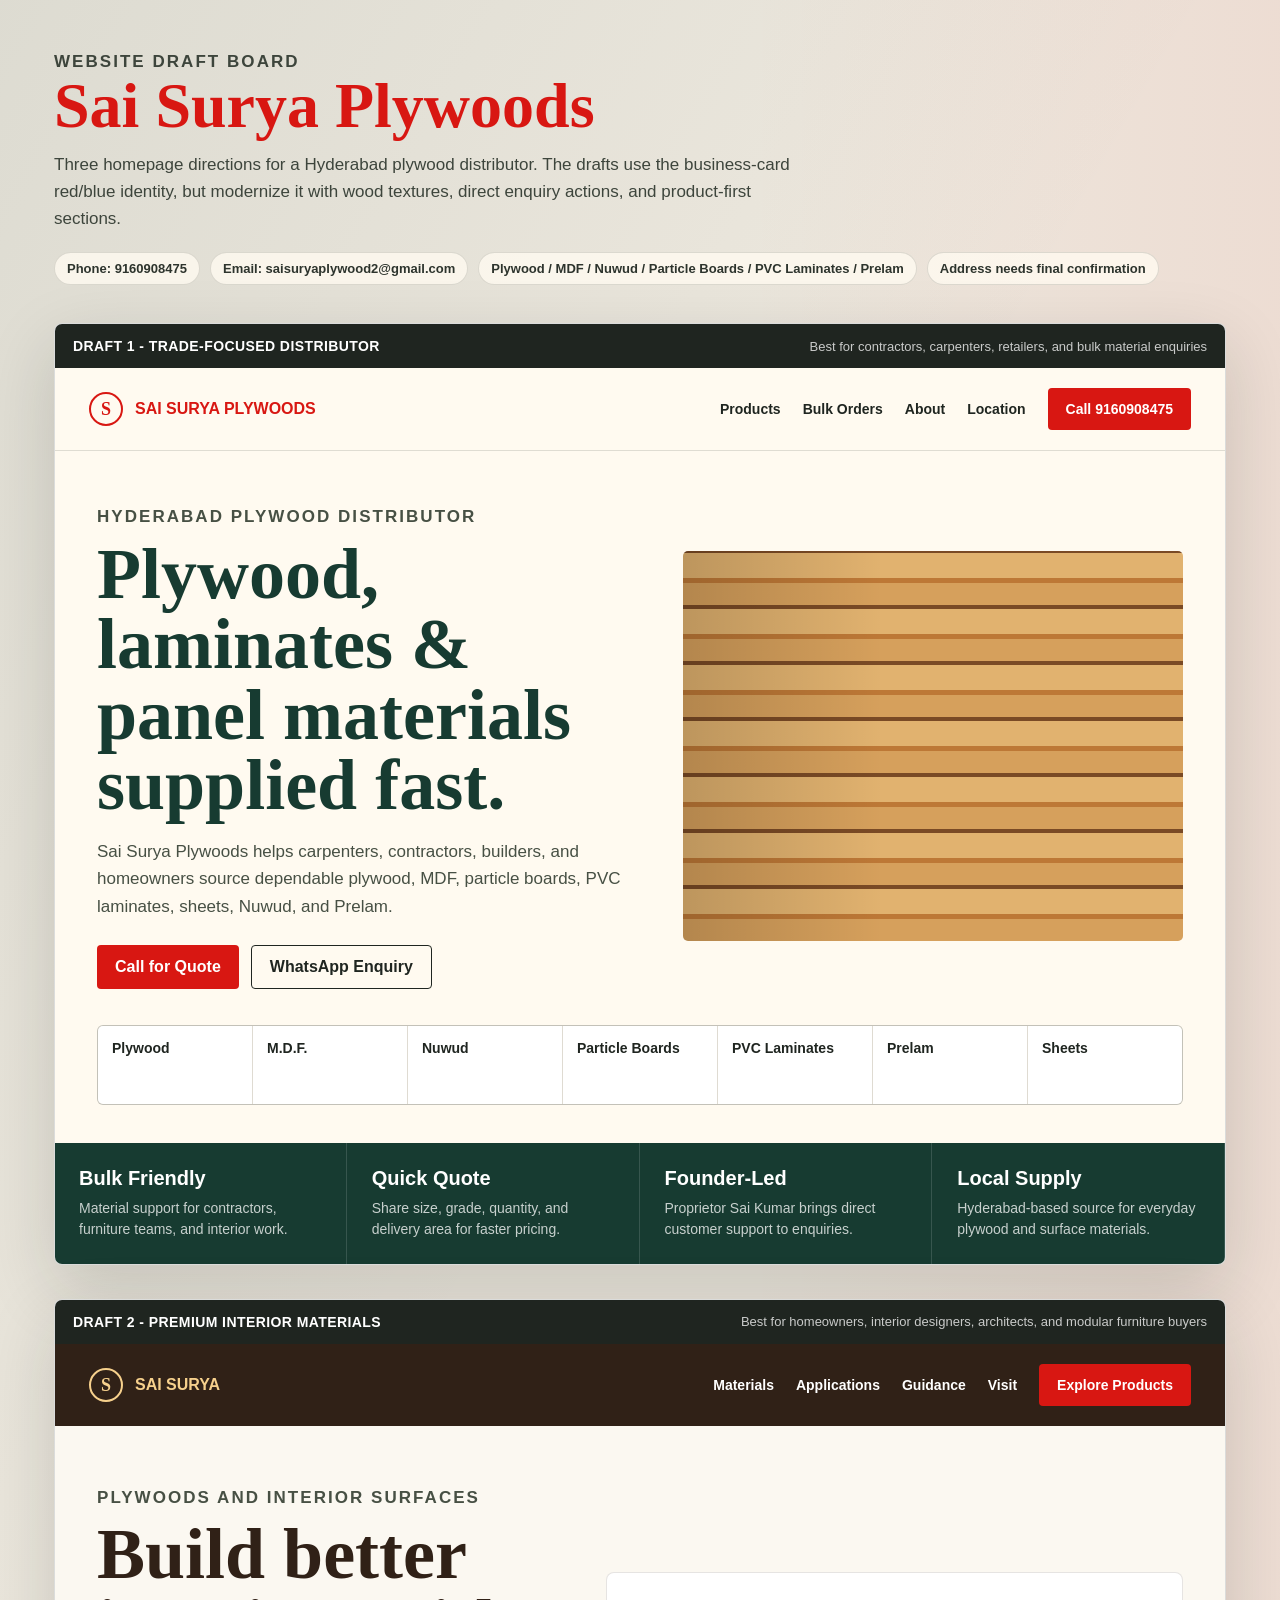
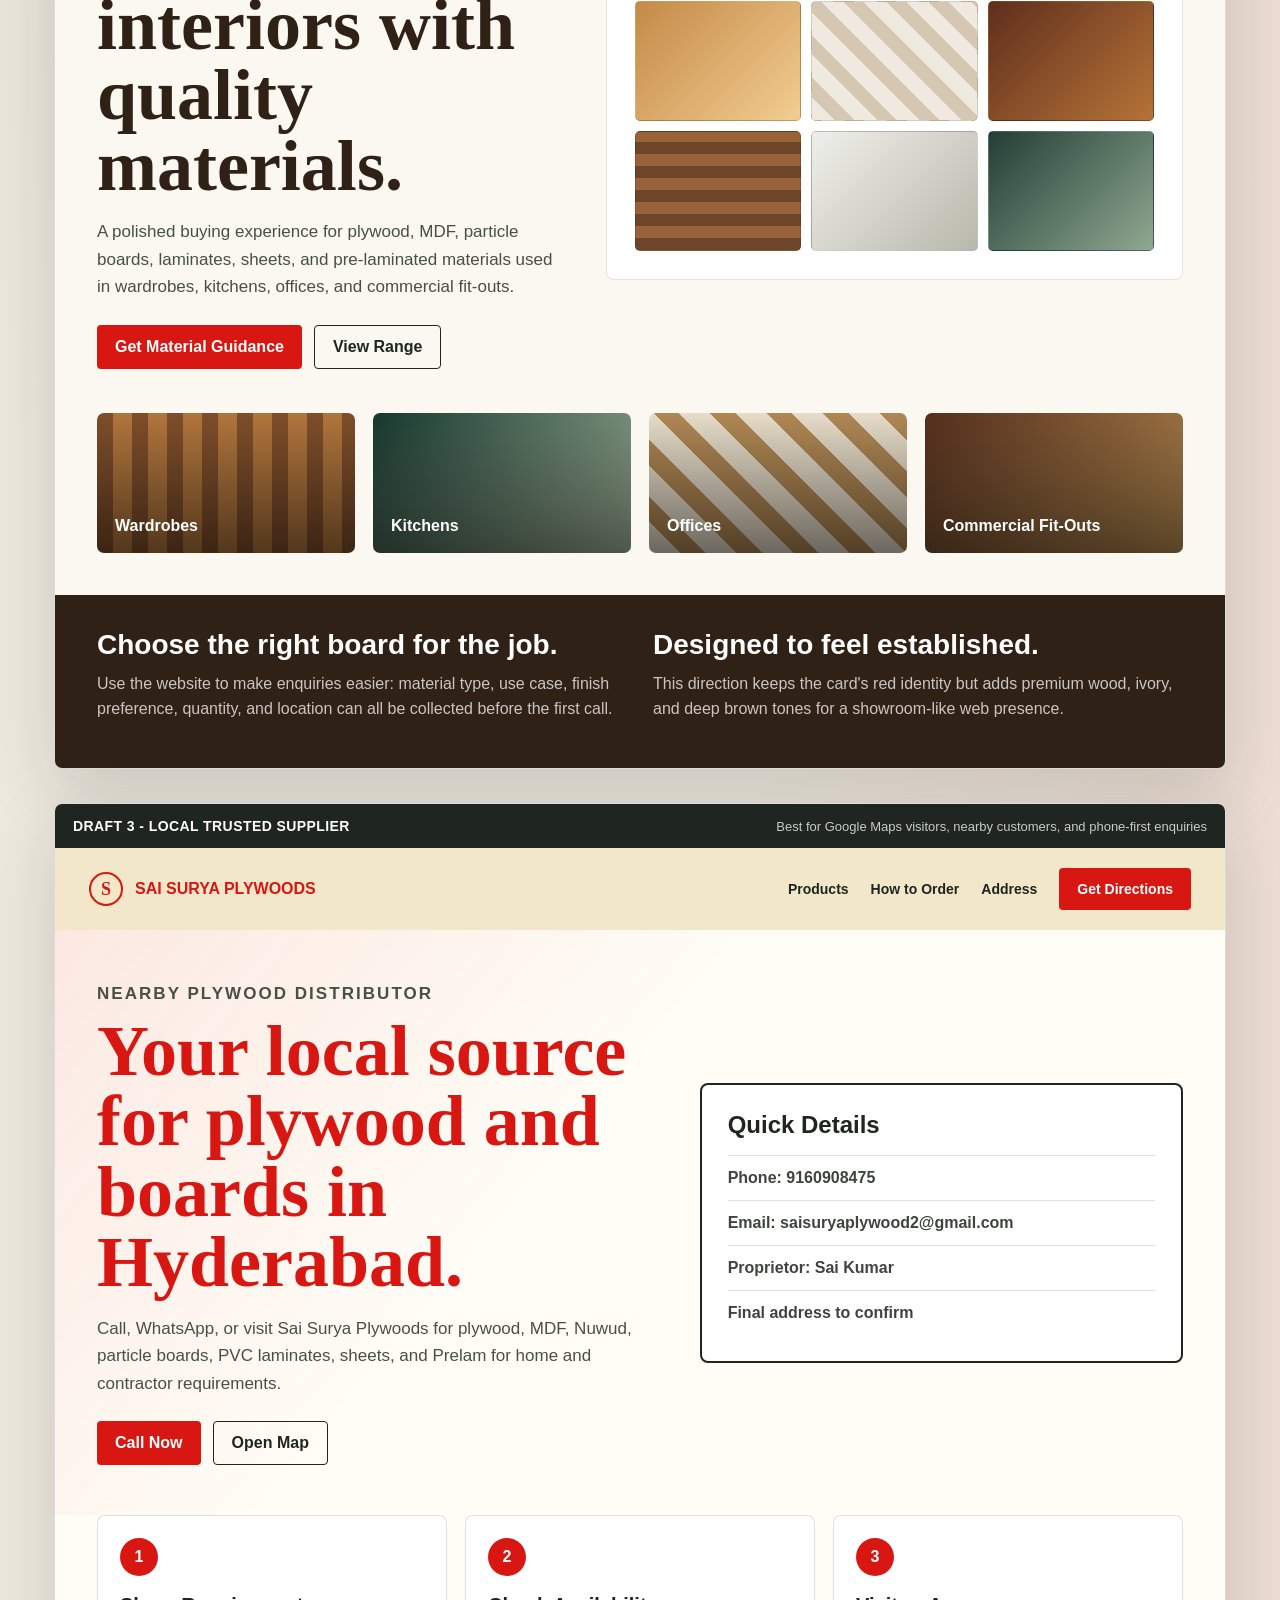
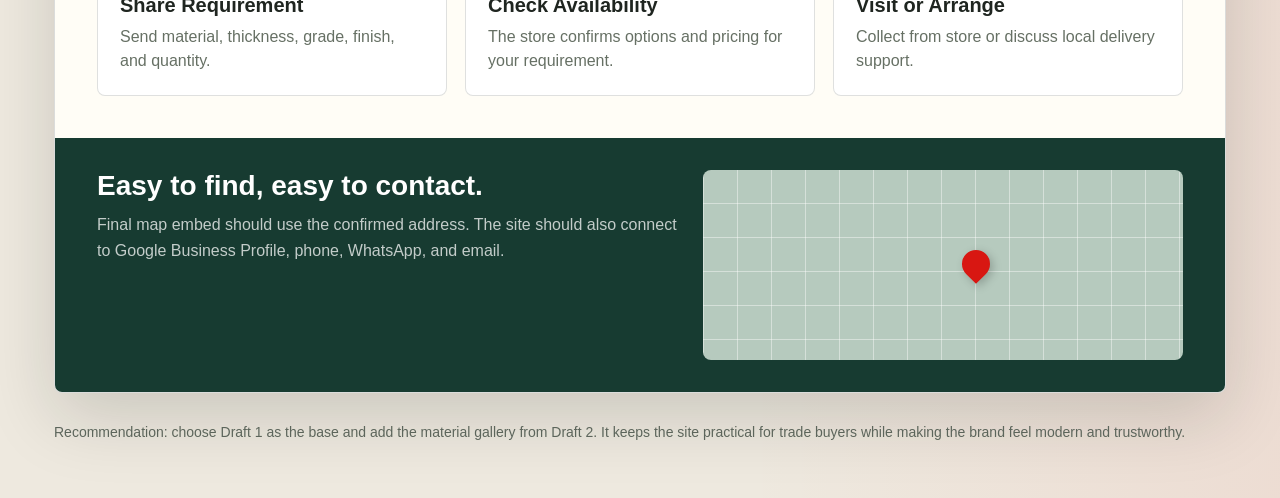
<file: sai-surya-plywoods-design-drafts.html>
<!doctype html>
<html lang="en">
<head>
  <meta charset="utf-8">
  <meta name="viewport" content="width=device-width, initial-scale=1">
  <title>Sai Surya Plywoods - Design Drafts</title>
  <style>
    :root {
      --ink: #1f2520;
      --muted: #667064;
      --paper: #f7f3ea;
      --cream: #fffaf0;
      --green: #163b31;
      --red: #d81712;
      --blue: #103a8a;
      --gold: #c99435;
      --line: rgba(31, 37, 32, 0.14);
      --shadow: 0 24px 70px rgba(20, 24, 20, 0.16);
    }

    * {
      box-sizing: border-box;
    }

    body {
      margin: 0;
      font-family: Arial, Helvetica, sans-serif;
      color: var(--ink);
      background:
        linear-gradient(120deg, rgba(22, 59, 49, 0.08), transparent 36%),
        linear-gradient(270deg, rgba(216, 23, 18, 0.06), transparent 42%),
        #eee9df;
    }

    .board-header {
      max-width: 1220px;
      margin: 0 auto;
      padding: 34px 24px 20px;
    }

    .eyebrow {
      margin: 0 0 8px;
      font-size: 12px;
      font-weight: 700;
      letter-spacing: 0.12em;
      text-transform: uppercase;
      color: var(--blue);
    }

    h1 {
      margin: 0;
      color: var(--red);
      font-family: Georgia, "Times New Roman", serif;
      font-size: clamp(36px, 5vw, 66px);
      line-height: 0.96;
      letter-spacing: 0;
    }

    .board-header p {
      max-width: 760px;
      margin: 14px 0 0;
      color: #3d453c;
      font-size: 17px;
      line-height: 1.6;
    }

    .meta-strip {
      display: flex;
      flex-wrap: wrap;
      gap: 10px;
      margin-top: 20px;
    }

    .meta-strip span {
      border: 1px solid var(--line);
      border-radius: 999px;
      background: rgba(255, 250, 240, 0.8);
      padding: 8px 12px;
      color: #2d342d;
      font-size: 13px;
      font-weight: 700;
    }

    .draft-grid {
      display: grid;
      gap: 34px;
      max-width: 1220px;
      margin: 0 auto;
      padding: 18px 24px 56px;
    }

    .draft {
      overflow: hidden;
      border: 1px solid rgba(31, 37, 32, 0.16);
      border-radius: 8px;
      background: #fff;
      box-shadow: var(--shadow);
    }

    .draft-label {
      display: flex;
      align-items: center;
      justify-content: space-between;
      gap: 18px;
      padding: 14px 18px;
      background: #1f2520;
      color: white;
    }

    .draft-label strong {
      font-size: 14px;
      letter-spacing: 0.03em;
      text-transform: uppercase;
    }

    .draft-label span {
      color: rgba(255, 255, 255, 0.76);
      font-size: 13px;
    }

    .site {
      min-height: 760px;
    }

    .nav {
      display: flex;
      align-items: center;
      justify-content: space-between;
      gap: 18px;
      padding: 20px 34px;
    }

    .brand {
      display: flex;
      align-items: center;
      gap: 12px;
      font-weight: 800;
      color: var(--red);
      text-transform: uppercase;
    }

    .mark {
      display: grid;
      width: 34px;
      height: 34px;
      place-items: center;
      border: 2px solid currentColor;
      border-radius: 50%;
      font-family: Georgia, serif;
      font-size: 18px;
      line-height: 1;
    }

    .links {
      display: flex;
      align-items: center;
      gap: 22px;
      color: inherit;
      font-size: 14px;
      font-weight: 700;
    }

    .btn {
      display: inline-flex;
      align-items: center;
      justify-content: center;
      min-height: 42px;
      border: 0;
      border-radius: 4px;
      padding: 12px 18px;
      background: var(--red);
      color: white;
      font-weight: 800;
      text-decoration: none;
      white-space: nowrap;
    }

    .btn.secondary {
      border: 1px solid currentColor;
      background: transparent;
      color: inherit;
    }

    .wood-stack {
      min-height: 390px;
      background:
        linear-gradient(90deg, rgba(0, 0, 0, 0.16), transparent 40%),
        repeating-linear-gradient(0deg, #d6a05c 0 22px, #bd7836 22px 27px, #e1b26f 27px 52px, #7a4a25 52px 56px);
      border-radius: 5px;
    }

    .sample-grid {
      display: grid;
      grid-template-columns: repeat(3, 1fr);
      gap: 10px;
    }

    .sample {
      min-height: 120px;
      border-radius: 5px;
      border: 1px solid rgba(0, 0, 0, 0.12);
      background: #d8a763;
    }

    .sample:nth-child(1) { background: linear-gradient(135deg, #c48a48, #f2cd91); }
    .sample:nth-child(2) { background: repeating-linear-gradient(45deg, #efe9df 0 16px, #d5c7b2 16px 30px); }
    .sample:nth-child(3) { background: linear-gradient(135deg, #5f2f1c, #b67338); }
    .sample:nth-child(4) { background: repeating-linear-gradient(0deg, #6d4529 0 12px, #996137 12px 24px); }
    .sample:nth-child(5) { background: linear-gradient(135deg, #efefea, #b8b8ac); }
    .sample:nth-child(6) { background: linear-gradient(135deg, #233e36, #8fa891); }

    .draft-one {
      background: var(--cream);
    }

    .draft-one .nav {
      border-bottom: 1px solid var(--line);
      background: rgba(255, 250, 240, 0.92);
    }

    .draft-one .hero {
      display: grid;
      grid-template-columns: 1.05fr 0.95fr;
      gap: 34px;
      padding: 52px 42px 36px;
      align-items: center;
    }

    .draft-one h2,
    .draft-two h2,
    .draft-three h2 {
      margin: 0;
      font-size: clamp(38px, 6vw, 72px);
      line-height: 0.98;
      letter-spacing: 0;
    }

    .draft-one h2 {
      color: #173b31;
      font-family: Georgia, "Times New Roman", serif;
    }

    .draft-one .hero p,
    .draft-two .hero p,
    .draft-three .hero p {
      max-width: 560px;
      color: #475044;
      font-size: 17px;
      line-height: 1.62;
    }

    .actions {
      display: flex;
      flex-wrap: wrap;
      gap: 12px;
      margin-top: 24px;
    }

    .product-strip {
      display: grid;
      grid-template-columns: repeat(7, 1fr);
      gap: 1px;
      margin: 0 42px 38px;
      overflow: hidden;
      border: 1px solid var(--line);
      border-radius: 6px;
      background: var(--line);
    }

    .product-strip div {
      min-height: 78px;
      background: white;
      padding: 14px;
      font-size: 14px;
      font-weight: 800;
    }

    .info-band {
      display: grid;
      grid-template-columns: repeat(4, 1fr);
      gap: 1px;
      background: #173b31;
      color: white;
    }

    .info-band div {
      min-height: 108px;
      padding: 24px;
      border-right: 1px solid rgba(255, 255, 255, 0.14);
    }

    .info-band strong {
      display: block;
      margin-bottom: 8px;
      font-size: 20px;
    }

    .info-band span {
      color: rgba(255, 255, 255, 0.76);
      font-size: 14px;
      line-height: 1.5;
    }

    .draft-two {
      background: #fbf8f1;
    }

    .draft-two .nav {
      background: #302117;
      color: #fff;
    }

    .draft-two .brand {
      color: #f6d08c;
    }

    .draft-two .hero {
      display: grid;
      grid-template-columns: 0.9fr 1.1fr;
      gap: 36px;
      padding: 58px 42px 34px;
      align-items: center;
    }

    .draft-two h2 {
      color: #302117;
      font-family: Georgia, "Times New Roman", serif;
    }

    .draft-two .gallery-wrap {
      padding: 28px;
      background: #fff;
      border: 1px solid rgba(48, 33, 23, 0.12);
      border-radius: 8px;
    }

    .use-cases {
      display: grid;
      grid-template-columns: repeat(4, 1fr);
      gap: 18px;
      padding: 10px 42px 42px;
    }

    .case-card {
      min-height: 140px;
      border-radius: 7px;
      padding: 18px;
      color: white;
      background:
        linear-gradient(180deg, rgba(0, 0, 0, 0.04), rgba(0, 0, 0, 0.55)),
        repeating-linear-gradient(90deg, #84512c 0 16px, #b87a3f 16px 35px);
      display: flex;
      align-items: flex-end;
      font-weight: 800;
    }

    .case-card:nth-child(2) {
      background:
        linear-gradient(180deg, rgba(0, 0, 0, 0.04), rgba(0, 0, 0, 0.55)),
        linear-gradient(135deg, #173b31, #adc0a4);
    }

    .case-card:nth-child(3) {
      background:
        linear-gradient(180deg, rgba(0, 0, 0, 0.04), rgba(0, 0, 0, 0.55)),
        repeating-linear-gradient(45deg, #f0e5d1 0 22px, #b78d57 22px 40px);
    }

    .case-card:nth-child(4) {
      background:
        linear-gradient(180deg, rgba(0, 0, 0, 0.04), rgba(0, 0, 0, 0.55)),
        linear-gradient(135deg, #57301e, #c59656);
    }

    .advisor {
      display: grid;
      grid-template-columns: 1fr 1fr;
      gap: 26px;
      padding: 34px 42px 46px;
      background: #302117;
      color: white;
    }

    .advisor h3,
    .contact-panel h3 {
      margin: 0 0 10px;
      font-size: 28px;
      letter-spacing: 0;
    }

    .advisor p,
    .contact-panel p {
      margin: 0;
      color: rgba(255, 255, 255, 0.74);
      line-height: 1.6;
    }

    .draft-three {
      background: #fffdf6;
    }

    .draft-three .nav {
      background: #f3e7ca;
      color: #1c2521;
    }

    .draft-three .hero {
      display: grid;
      grid-template-columns: 1fr 0.85fr;
      gap: 34px;
      padding: 50px 42px;
      align-items: center;
      background:
        linear-gradient(130deg, rgba(216, 23, 18, 0.09), transparent 42%),
        #fffdf6;
    }

    .draft-three h2 {
      color: var(--red);
      font-family: Georgia, "Times New Roman", serif;
    }

    .quick-card {
      border: 2px solid #1f2520;
      border-radius: 8px;
      background: #fff;
      padding: 26px;
    }

    .quick-card h3 {
      margin: 0 0 16px;
      font-size: 24px;
    }

    .quick-card div {
      border-top: 1px solid var(--line);
      padding: 13px 0;
      color: #3d453c;
      font-weight: 700;
    }

    .order-flow {
      display: grid;
      grid-template-columns: repeat(3, 1fr);
      gap: 18px;
      padding: 0 42px 42px;
    }

    .step {
      min-height: 170px;
      border: 1px solid var(--line);
      border-radius: 8px;
      background: white;
      padding: 22px;
    }

    .step b {
      display: inline-grid;
      width: 38px;
      height: 38px;
      place-items: center;
      margin-bottom: 18px;
      border-radius: 50%;
      background: var(--red);
      color: white;
    }

    .step strong {
      display: block;
      margin-bottom: 8px;
      font-size: 20px;
    }

    .step span {
      color: var(--muted);
      line-height: 1.5;
    }

    .contact-panel {
      display: grid;
      grid-template-columns: 1.1fr 0.9fr;
      gap: 20px;
      padding: 32px 42px;
      background: #173b31;
      color: white;
    }

    .map-box {
      min-height: 190px;
      border-radius: 8px;
      background:
        linear-gradient(90deg, rgba(255, 255, 255, 0.42) 1px, transparent 1px),
        linear-gradient(0deg, rgba(255, 255, 255, 0.42) 1px, transparent 1px),
        #b6cabe;
      background-size: 34px 34px;
      position: relative;
      overflow: hidden;
    }

    .map-box::after {
      content: "";
      position: absolute;
      width: 28px;
      height: 28px;
      left: 54%;
      top: 42%;
      border-radius: 50% 50% 50% 0;
      background: var(--red);
      transform: rotate(-45deg);
      box-shadow: 0 4px 10px rgba(0, 0, 0, 0.22);
    }

    .note {
      max-width: 1220px;
      margin: -28px auto 54px;
      padding: 0 24px;
      color: #5c655b;
      font-size: 14px;
      line-height: 1.6;
    }

    @media (max-width: 860px) {
      .links {
        display: none;
      }

      .draft-one .hero,
      .draft-two .hero,
      .draft-three .hero,
      .advisor,
      .contact-panel {
        grid-template-columns: 1fr;
        padding-left: 22px;
        padding-right: 22px;
      }

      .product-strip,
      .info-band,
      .use-cases,
      .order-flow {
        grid-template-columns: 1fr 1fr;
        margin-left: 22px;
        margin-right: 22px;
        padding-left: 0;
        padding-right: 0;
      }

      .info-band {
        margin: 0;
      }
    }

    @media (max-width: 560px) {
      .nav {
        padding: 18px 20px;
      }

      .draft-label {
        align-items: flex-start;
        flex-direction: column;
      }

      .product-strip,
      .info-band,
      .use-cases,
      .order-flow {
        grid-template-columns: 1fr;
      }

      .sample-grid {
        grid-template-columns: 1fr 1fr;
      }
    }
  </style>
</head>
<body>
  <header class="board-header">
    <p class="eyebrow">Website draft board</p>
    <h1>Sai Surya Plywoods</h1>
    <p>Three homepage directions for a Hyderabad plywood distributor. The drafts use the business-card red/blue identity, but modernize it with wood textures, direct enquiry actions, and product-first sections.</p>
    <div class="meta-strip">
      <span>Phone: 9160908475</span>
      <span>Email: saisuryaplywood2@gmail.com</span>
      <span>Plywood / MDF / Nuwud / Particle Boards / PVC Laminates / Prelam</span>
      <span>Address needs final confirmation</span>
    </div>
  </header>

  <main class="draft-grid">
    <section class="draft">
      <div class="draft-label">
        <strong>Draft 1 - Trade-Focused Distributor</strong>
        <span>Best for contractors, carpenters, retailers, and bulk material enquiries</span>
      </div>
      <div class="site draft-one">
        <nav class="nav">
          <div class="brand"><span class="mark">S</span><span>Sai Surya Plywoods</span></div>
          <div class="links"><span>Products</span><span>Bulk Orders</span><span>About</span><span>Location</span><a class="btn">Call 9160908475</a></div>
        </nav>
        <section class="hero">
          <div>
            <p class="eyebrow">Hyderabad plywood distributor</p>
            <h2>Plywood, laminates & panel materials supplied fast.</h2>
            <p>Sai Surya Plywoods helps carpenters, contractors, builders, and homeowners source dependable plywood, MDF, particle boards, PVC laminates, sheets, Nuwud, and Prelam.</p>
            <div class="actions">
              <a class="btn">Call for Quote</a>
              <a class="btn secondary">WhatsApp Enquiry</a>
            </div>
          </div>
          <div class="wood-stack" aria-label="Plywood stack visual"></div>
        </section>
        <section class="product-strip">
          <div>Plywood</div>
          <div>M.D.F.</div>
          <div>Nuwud</div>
          <div>Particle Boards</div>
          <div>PVC Laminates</div>
          <div>Prelam</div>
          <div>Sheets</div>
        </section>
        <section class="info-band">
          <div><strong>Bulk Friendly</strong><span>Material support for contractors, furniture teams, and interior work.</span></div>
          <div><strong>Quick Quote</strong><span>Share size, grade, quantity, and delivery area for faster pricing.</span></div>
          <div><strong>Founder-Led</strong><span>Proprietor Sai Kumar brings direct customer support to enquiries.</span></div>
          <div><strong>Local Supply</strong><span>Hyderabad-based source for everyday plywood and surface materials.</span></div>
        </section>
      </div>
    </section>

    <section class="draft">
      <div class="draft-label">
        <strong>Draft 2 - Premium Interior Materials</strong>
        <span>Best for homeowners, interior designers, architects, and modular furniture buyers</span>
      </div>
      <div class="site draft-two">
        <nav class="nav">
          <div class="brand"><span class="mark">S</span><span>Sai Surya</span></div>
          <div class="links"><span>Materials</span><span>Applications</span><span>Guidance</span><span>Visit</span><a class="btn">Explore Products</a></div>
        </nav>
        <section class="hero">
          <div>
            <p class="eyebrow">Plywoods and interior surfaces</p>
            <h2>Build better interiors with quality materials.</h2>
            <p>A polished buying experience for plywood, MDF, particle boards, laminates, sheets, and pre-laminated materials used in wardrobes, kitchens, offices, and commercial fit-outs.</p>
            <div class="actions">
              <a class="btn">Get Material Guidance</a>
              <a class="btn secondary">View Range</a>
            </div>
          </div>
          <div class="gallery-wrap">
            <div class="sample-grid">
              <div class="sample"></div>
              <div class="sample"></div>
              <div class="sample"></div>
              <div class="sample"></div>
              <div class="sample"></div>
              <div class="sample"></div>
            </div>
          </div>
        </section>
        <section class="use-cases">
          <div class="case-card">Wardrobes</div>
          <div class="case-card">Kitchens</div>
          <div class="case-card">Offices</div>
          <div class="case-card">Commercial Fit-Outs</div>
        </section>
        <section class="advisor">
          <div>
            <h3>Choose the right board for the job.</h3>
            <p>Use the website to make enquiries easier: material type, use case, finish preference, quantity, and location can all be collected before the first call.</p>
          </div>
          <div>
            <h3>Designed to feel established.</h3>
            <p>This direction keeps the card's red identity but adds premium wood, ivory, and deep brown tones for a showroom-like web presence.</p>
          </div>
        </section>
      </div>
    </section>

    <section class="draft">
      <div class="draft-label">
        <strong>Draft 3 - Local Trusted Supplier</strong>
        <span>Best for Google Maps visitors, nearby customers, and phone-first enquiries</span>
      </div>
      <div class="site draft-three">
        <nav class="nav">
          <div class="brand"><span class="mark">S</span><span>Sai Surya Plywoods</span></div>
          <div class="links"><span>Products</span><span>How to Order</span><span>Address</span><a class="btn">Get Directions</a></div>
        </nav>
        <section class="hero">
          <div>
            <p class="eyebrow">Nearby plywood distributor</p>
            <h2>Your local source for plywood and boards in Hyderabad.</h2>
            <p>Call, WhatsApp, or visit Sai Surya Plywoods for plywood, MDF, Nuwud, particle boards, PVC laminates, sheets, and Prelam for home and contractor requirements.</p>
            <div class="actions">
              <a class="btn">Call Now</a>
              <a class="btn secondary">Open Map</a>
            </div>
          </div>
          <aside class="quick-card">
            <h3>Quick Details</h3>
            <div>Phone: 9160908475</div>
            <div>Email: saisuryaplywood2@gmail.com</div>
            <div>Proprietor: Sai Kumar</div>
            <div>Final address to confirm</div>
          </aside>
        </section>
        <section class="order-flow">
          <div class="step"><b>1</b><strong>Share Requirement</strong><span>Send material, thickness, grade, finish, and quantity.</span></div>
          <div class="step"><b>2</b><strong>Check Availability</strong><span>The store confirms options and pricing for your requirement.</span></div>
          <div class="step"><b>3</b><strong>Visit or Arrange</strong><span>Collect from store or discuss local delivery support.</span></div>
        </section>
        <section class="contact-panel">
          <div>
            <h3>Easy to find, easy to contact.</h3>
            <p>Final map embed should use the confirmed address. The site should also connect to Google Business Profile, phone, WhatsApp, and email.</p>
          </div>
          <div class="map-box" aria-label="Map placeholder"></div>
        </section>
      </div>
    </section>
  </main>

  <p class="note">Recommendation: choose Draft 1 as the base and add the material gallery from Draft 2. It keeps the site practical for trade buyers while making the brand feel modern and trustworthy.</p>
</body>
</html>
</file>
<file: styles.css>
:root {
  --bg: #2c1a00;
  --bg-2: #1a0e00;
  --green: #0d2b22;
  --footer: #0a1f17;
  --accent: #d85a30;
  --text: #f5e6c8;
  --muted: #9c7e5a;
  --border: rgba(245, 230, 200, 0.12);
  --border-strong: rgba(245, 230, 200, 0.2);
  --whatsapp: #25d366;
  --ease: cubic-bezier(0.22, 1, 0.36, 1);
  --bounce: cubic-bezier(0.34, 1.56, 0.64, 1);
}

* {
  box-sizing: border-box;
}

html {
  width: 100%;
  max-width: 100%;
  overflow-x: hidden;
  scroll-behavior: smooth;
}

body {
  width: 100%;
  max-width: 100%;
  margin: 0;
  overflow-x: hidden;
  background: var(--bg);
  color: var(--text);
  font-family: "Inter", Arial, sans-serif;
  font-weight: 400;
}

body.drawer-open {
  overflow: hidden;
}

main {
  width: 100%;
  max-width: 100%;
  overflow-x: clip;
}

img,
svg {
  display: block;
}

a {
  color: inherit;
}

.site-header {
  position: fixed;
  top: 0;
  left: 0;
  z-index: 40;
  display: grid;
  grid-template-columns: minmax(210px, 1fr) auto minmax(110px, 1fr);
  align-items: center;
  width: 100%;
  max-width: 100%;
  min-height: 76px;
  padding: 14px clamp(20px, 4vw, 64px);
  background: transparent;
  border-bottom: 1px solid transparent;
  transition: background-color 0.25s ease, border-color 0.25s ease, backdrop-filter 0.25s ease;
}

.site-header.scrolled,
.drawer-open .site-header {
  background: rgba(44, 26, 0, 0.92);
  border-color: var(--border);
  backdrop-filter: blur(16px);
}

.brand {
  display: inline-flex;
  align-items: center;
  gap: 12px;
  min-width: 0;
  text-decoration: none;
}

.brand-mark {
  display: grid;
  flex: 0 0 auto;
  width: 40px;
  height: 40px;
  place-items: center;
  border-radius: 50%;
  background: var(--accent);
  color: var(--text);
  font-family: "Playfair Display", Georgia, serif;
  font-size: 20px;
  font-weight: 700;
}

.brand strong,
.brand small {
  display: block;
}

.brand strong {
  color: var(--text);
  font-size: 13px;
  font-weight: 800;
  letter-spacing: 0.08em;
}

.brand small {
  margin-top: 3px;
  color: var(--muted);
  font-size: 12px;
  font-weight: 500;
}

.site-nav {
  display: flex;
  align-items: center;
  justify-content: center;
  gap: 30px;
}

.site-nav a {
  color: var(--text);
  font-size: 14px;
  font-weight: 500;
  text-decoration: none;
  transition: color 0.2s ease;
}

.site-nav a:hover {
  color: var(--accent);
}

.header-call {
  justify-self: end;
  display: inline-flex;
  align-items: center;
  justify-content: center;
  gap: 8px;
  min-height: 42px;
  padding: 10px 22px;
  border-radius: 8px;
  background: var(--accent);
  color: var(--text);
  font-size: 14px;
  font-weight: 700;
  text-decoration: none;
  transition: all 0.2s var(--bounce);
}

.header-call:hover {
  filter: brightness(1.1);
  transform: scale(1.03);
}

.header-call svg,
.button svg {
  width: 18px;
  height: 18px;
  flex: 0 0 auto;
  fill: currentColor;
}

.nav-reveal {
  opacity: 0;
  transform: translateY(-8px);
  animation: navFade 0.5s var(--ease) forwards;
}

.nav-reveal:nth-child(1) {
  animation-delay: 40ms;
}

.site-nav .nav-reveal:nth-child(1) {
  animation-delay: 80ms;
}

.site-nav .nav-reveal:nth-child(2) {
  animation-delay: 120ms;
}

.site-nav .nav-reveal:nth-child(3) {
  animation-delay: 160ms;
}

.site-nav .nav-reveal:nth-child(4) {
  animation-delay: 200ms;
}

.header-call.nav-reveal {
  animation-delay: 240ms;
}

@keyframes navFade {
  to {
    opacity: 1;
    transform: translateY(0);
  }
}

.menu-toggle {
  display: none;
  justify-self: end;
  width: 44px;
  height: 44px;
  border: 1px solid var(--border);
  border-radius: 8px;
  background: transparent;
  color: var(--text);
}

.menu-toggle span {
  display: block;
  width: 18px;
  height: 1px;
  margin: 6px auto;
  background: currentColor;
  transition: transform 0.2s ease;
}

.drawer-open .menu-toggle span:first-child {
  transform: translateY(3.5px) rotate(45deg);
}

.drawer-open .menu-toggle span:last-child {
  transform: translateY(-3.5px) rotate(-45deg);
}

.mobile-drawer {
  position: fixed;
  inset: 0 0 0 auto;
  z-index: 30;
  display: none;
  width: min(360px, 86vw);
  flex-direction: column;
  gap: 22px;
  padding: 110px 28px 28px;
  background: rgba(26, 14, 0, 0.98);
  border-left: 1px solid var(--border);
  transform: translateX(0);
  will-change: transform;
}

.mobile-drawer a {
  color: var(--text);
  font-size: 20px;
  font-weight: 500;
  text-decoration: none;
}

.mobile-drawer .header-call {
  justify-self: auto;
  align-self: flex-start;
  font-size: 15px;
}

.drawer-open .mobile-drawer {
  display: flex;
  animation: drawerIn 0.3s var(--ease) both;
}

.hero {
  position: relative;
  display: grid;
  grid-template-columns: 55% 45%;
  align-items: center;
  min-height: 100vh;
  overflow: hidden;
  padding: 120px clamp(20px, 5vw, 72px) 110px;
  background: var(--bg);
}

.hero::after,
.section::after,
.contact-section::before {
  content: "";
  position: absolute;
  left: clamp(20px, 5vw, 72px);
  right: clamp(20px, 5vw, 72px);
  bottom: 0;
  height: 1px;
  background: linear-gradient(90deg, transparent, rgba(216, 90, 48, 0.45), rgba(245, 230, 200, 0.12), transparent);
}

.grain {
  position: absolute;
  inset: 0;
  pointer-events: none;
  opacity: 0.03;
  background-image: url("data:image/svg+xml,%3Csvg viewBox='0 0 180 180' xmlns='http://www.w3.org/2000/svg'%3E%3Cfilter id='n'%3E%3CfeTurbulence type='fractalNoise' baseFrequency='0.85' numOctaves='4' stitchTiles='stitch'/%3E%3C/filter%3E%3Crect width='180' height='180' filter='url(%23n)' opacity='0.75'/%3E%3C/svg%3E");
}

.hero-copy {
  position: relative;
  z-index: 1;
  max-width: 760px;
}

.hero-badge {
  display: inline-flex;
  width: fit-content;
  margin: 0 0 26px;
  border: 1px solid rgba(216, 90, 48, 0.4);
  border-radius: 100px;
  padding: 6px 16px;
  color: var(--accent);
  font-size: 12px;
  font-weight: 700;
  letter-spacing: 0.15em;
  opacity: 0;
  transform: translateY(20px);
  animation: fadeUp 0.7s var(--ease) 100ms forwards;
}

h1,
h2 {
  margin: 0;
  font-family: "Playfair Display", Georgia, serif;
  font-weight: 700;
  letter-spacing: 0;
}

h1 {
  max-width: 820px;
  color: var(--text);
  font-size: clamp(3rem, 7vw, 6rem);
  line-height: 0.95;
}

.hero-title span {
  display: inline-block;
  opacity: 0;
  transform: translateY(30px);
  animation: wordIn 0.7s var(--ease) forwards;
  animation-delay: calc(160ms + (var(--word-index) * 40ms));
}

h2 {
  color: var(--text);
  font-size: clamp(2rem, 4vw, 3.5rem);
  line-height: 1.02;
}

.hero-text {
  max-width: 480px;
  margin: 26px 0 0;
  color: var(--muted);
  font-size: 17px;
  line-height: 1.7;
  opacity: 0;
  transform: translateY(24px);
  animation: fadeUp 0.7s var(--ease) 400ms forwards;
}

.hero-support {
  max-width: 480px;
  margin: 16px 0 0;
  color: var(--muted);
  font-size: 15px;
  font-style: italic;
  line-height: 1.6;
  opacity: 0;
  transform: translateY(24px);
  animation: fadeUp 0.7s var(--ease) 480ms forwards;
}

.hero-actions,
.order-actions,
.contact-actions {
  display: flex;
  flex-wrap: wrap;
  gap: 12px;
  margin-top: 28px;
}

.hero-actions {
  opacity: 0;
  transform: translateY(24px);
  animation: fadeUp 0.7s var(--ease) 600ms forwards;
}

.hero-actions .button {
  flex: 0 0 220px;
  min-width: 220px;
}

.order-actions .button {
  flex: 1;
  min-width: 220px;
  padding-left: 32px;
  padding-right: 32px;
}

.button {
  display: inline-flex;
  align-items: center;
  justify-content: center;
  gap: 10px;
  min-height: 50px;
  border-radius: 8px;
  padding: 14px 28px;
  font-size: 15px;
  font-weight: 700;
  text-decoration: none;
  white-space: nowrap;
  transition: all 0.2s var(--bounce);
}

.button:active {
  transform: scale(0.97);
}

.button.whatsapp {
  border: 1px solid var(--whatsapp);
  background: var(--whatsapp);
  color: #fff;
}

.button.whatsapp:hover {
  box-shadow: 0 8px 24px rgba(37, 211, 102, 0.25);
  transform: translateY(-2px);
}

.button.outline {
  border: 1px solid var(--text);
  background: transparent;
  color: var(--text);
}

.button.outline:hover {
  background: rgba(255, 255, 255, 0.08);
  transform: translateY(-2px);
}

.button.accent {
  border: 1px solid var(--accent);
  background: var(--accent);
  color: var(--text);
}

.button.accent:hover {
  filter: brightness(1.1);
  transform: translateY(-2px);
}

.hero-media {
  position: relative;
  z-index: 1;
  display: flex;
  justify-content: flex-end;
  opacity: 0;
  transform: translateX(40px);
  animation: imageIn 0.9s var(--ease) 200ms forwards;
}

.image-frame {
  width: min(100%, 620px);
  overflow: hidden;
  border: 1px solid rgba(216, 90, 48, 0.8);
  clip-path: polygon(8% 0%, 100% 0%, 100% 92%, 92% 100%, 0% 100%, 0% 8%);
  background: var(--bg-2);
}

.image-frame img {
  width: 100%;
  height: min(66vh, 640px);
  min-height: 460px;
  object-fit: cover;
  transition: transform 0.6s ease;
}

.image-frame:hover img {
  transform: scale(1.02);
}

.trust-stats {
  display: grid;
  grid-template-columns: repeat(3, 1fr);
  border-top: 1px solid rgba(245, 230, 200, 0.1);
  border-bottom: 1px solid rgba(245, 230, 200, 0.1);
  background: rgba(255, 255, 255, 0.04);
}

.stat-item {
  padding: 32px clamp(20px, 5vw, 72px);
  border-right: 1px solid rgba(245, 230, 200, 0.1);
}

.stat-item:last-child {
  border-right: 0;
}

.stat-item span {
  display: block;
  margin-bottom: 9px;
  color: var(--muted);
  font-size: 11px;
  font-weight: 700;
  letter-spacing: 0.15em;
}

.stat-item strong {
  display: block;
  color: var(--text);
  font-size: 16px;
  font-weight: 500;
  line-height: 1.45;
}

.section {
  position: relative;
  width: 100%;
  max-width: 1280px;
  margin: 0 auto;
  padding: 120px clamp(20px, 5vw, 72px);
}

.section-heading {
  display: block;
  margin-bottom: 52px;
}

.section-heading h2 {
  max-width: 780px;
  margin-top: 22px;
}

.section-heading .eyebrow {
  padding-top: 0;
}

.eyebrow {
  margin: 0;
  color: var(--accent);
  font-size: 12px;
  font-weight: 700;
  letter-spacing: 0.15em;
}

.product-grid {
  display: flex;
  flex-direction: column;
  gap: 32px;
}

.product-card,
.steps article {
  border: 1px solid rgba(245, 230, 200, 0.1);
  border-radius: 16px;
  background: rgba(255, 255, 255, 0.04);
  padding: 32px;
  transition: transform 0.3s var(--bounce), border-color 0.3s ease, background-color 0.3s ease;
}

.product-card:hover {
  border-color: rgba(216, 90, 48, 0.4);
  background: rgba(216, 90, 48, 0.06);
  transform: translateY(-6px);
}

.product-icon {
  display: grid;
  width: 48px;
  height: 48px;
  place-items: center;
  margin-bottom: 26px;
  border-radius: 50%;
  background: rgba(216, 90, 48, 0.1);
  transition: background-color 0.3s ease;
}

.product-card:hover .product-icon {
  background: rgba(216, 90, 48, 0.2);
}

.product-icon svg {
  width: 20px;
  height: 20px;
  overflow: visible;
  fill: none;
  stroke: var(--accent);
  stroke-linecap: round;
  stroke-linejoin: round;
  stroke-width: 1.5;
}

.product-card h3,
.steps strong {
  display: block;
  margin: 0 0 10px;
  color: var(--text);
  font-size: 18px;
  font-weight: 500;
}

.steps span {
  display: block;
}

.product-card p,
.steps span,
.split-section p,
.about-card p,
.founder-card p {
  margin: 0;
  color: var(--muted);
  font-size: 14px;
  line-height: 1.6;
}

.split-section {
  display: grid;
  grid-template-columns: minmax(340px, 0.82fr) minmax(0, 1.18fr);
  gap: clamp(48px, 7vw, 96px);
  align-items: center;
}

.split-section h2 {
  margin-top: 14px;
}

.split-section p {
  max-width: 460px;
  margin-top: 20px;
  font-size: 16px;
}

.steps {
  position: relative;
  display: grid;
  grid-template-columns: repeat(3, 1fr);
  gap: 22px;
}

.connector-line {
  position: absolute;
  top: 58px;
  left: 50px;
  right: 50px;
  z-index: 0;
  border-top: 1px dashed rgba(216, 90, 48, 0.3);
  transform: scaleX(0);
  transform-origin: left;
  transition: transform 0.8s var(--ease);
}

.steps.line-visible .connector-line {
  transform: scaleX(1);
}

.steps article {
  position: relative;
  z-index: 1;
  min-height: 230px;
  padding-top: 40px;
}

.steps b {
  display: grid;
  width: 36px;
  height: 36px;
  place-items: center;
  margin-bottom: 28px;
  border-radius: 50%;
  background: var(--accent);
  color: #fff;
  font-size: 14px;
  font-weight: 800;
}

.about-section {
  display: grid;
  grid-template-columns: 1.1fr 0.9fr;
  gap: 20px;
}

.about-card,
.founder-card {
  border: 1px solid rgba(245, 230, 200, 0.1);
  border-radius: 16px;
  padding: clamp(32px, 5vw, 56px);
}

.about-card {
  background: var(--bg-2);
}

.about-card h2 {
  margin-top: 16px;
}

.about-card p:last-child {
  max-width: 640px;
  margin-top: 22px;
  font-size: 16px;
}

.founder-card {
  position: relative;
  overflow: hidden;
  border-left: 1px solid var(--accent);
  background: var(--green);
}

.founder-card::after {
  content: "";
  position: absolute;
  top: 24px;
  right: 24px;
  width: 80px;
  height: 80px;
  border-radius: 50%;
  background: rgba(255, 255, 255, 0.04);
}

.founder-card strong {
  color: var(--muted);
  font-size: 12px;
  font-weight: 700;
  letter-spacing: 0.15em;
}

.founder-card h3 {
  position: relative;
  z-index: 1;
  margin: 22px 0 14px;
  color: var(--text);
  font-family: "Playfair Display", Georgia, serif;
  font-size: clamp(2rem, 4vw, 3.5rem);
  line-height: 1;
}

.founder-card p {
  position: relative;
  z-index: 1;
  font-size: 16px;
}

.contact-section {
  position: relative;
  display: grid;
  grid-template-columns: 1fr 1fr;
  gap: 50px;
  align-items: center;
  padding: 120px clamp(20px, 5vw, 72px);
  background: var(--green);
  overflow: hidden;
}

.contact-section::before {
  top: 0;
  bottom: auto;
}

.contact-section h2 {
  margin-top: 14px;
}

address {
  max-width: 600px;
  margin: 24px 0 0;
  color: var(--muted);
  font-style: normal;
  font-size: 17px;
  line-height: 1.7;
}

.map-panel {
  display: grid;
  gap: 16px;
}

.map-panel iframe {
  width: 100%;
  height: 360px;
  border: 1px solid rgba(255, 255, 255, 0.1);
  border-radius: 16px;
}

.map-link {
  color: var(--text);
  font-size: 14px;
  font-weight: 500;
  text-decoration-color: rgba(245, 230, 200, 0.35);
  text-underline-offset: 5px;
  transition: color 0.2s ease, text-decoration-color 0.2s ease;
}

.map-link:hover {
  color: var(--accent);
  text-decoration-color: var(--accent);
}

.site-footer {
  padding: 56px clamp(20px, 5vw, 72px) 24px;
  border-top: 1px solid rgba(255, 255, 255, 0.08);
  background: var(--footer);
}

.footer-grid {
  display: grid;
  grid-template-columns: 1.25fr 0.85fr 1fr;
  gap: 42px;
}

.footer-grid div {
  display: grid;
  align-content: start;
  gap: 10px;
}

.footer-grid strong {
  color: var(--accent);
  font-size: 11px;
  font-weight: 800;
  letter-spacing: 0.15em;
  text-transform: uppercase;
}

.footer-grid div:first-child strong {
  color: var(--text);
  font-size: 16px;
  letter-spacing: 0.08em;
}

.footer-grid a,
.footer-grid span {
  color: var(--text);
  font-size: 14px;
  line-height: 1.5;
  text-decoration: none;
  transition: color 0.2s ease;
}

.footer-grid span {
  color: rgba(245, 230, 200, 0.62);
}

.footer-grid a:hover {
  color: var(--accent);
}

.site-footer p {
  margin: 38px 0 0;
  padding-top: 20px;
  border-top: 1px solid rgba(245, 230, 200, 0.08);
  color: rgba(245, 230, 200, 0.3);
  font-size: 12px;
  font-weight: 400;
}

.animate-on-scroll {
  opacity: 0;
  transform: translateY(24px);
  transition: opacity 0.6s var(--ease), transform 0.6s var(--ease);
  transition-delay: var(--stagger, 0ms);
}

.animate-on-scroll.visible {
  opacity: 1;
  transform: translateY(0);
}

.animate-on-scroll.from-left {
  transform: translateX(-30px);
}

.animate-on-scroll.from-right {
  transform: translateX(30px);
}

.animate-on-scroll.from-left.visible,
.animate-on-scroll.from-right.visible {
  transform: translateX(0);
}

@keyframes fadeUp {
  to {
    opacity: 1;
    transform: translateY(0);
  }
}

@keyframes wordIn {
  to {
    opacity: 1;
    transform: translateY(0);
  }
}

@keyframes imageIn {
  to {
    opacity: 1;
    transform: translateX(0);
  }
}

@keyframes drawerIn {
  from {
    transform: translateX(100%);
  }

  to {
    transform: translateX(0);
  }
}

@media (max-width: 960px) {
  .site-header {
    grid-template-columns: 1fr auto auto;
  }

  .site-nav,
  .site-header > .header-call {
    display: none;
  }

  .menu-toggle {
    display: block;
  }

  .hero,
  .split-section,
  .about-section,
  .contact-section {
    grid-template-columns: 1fr;
  }

  .hero {
    min-height: auto;
    padding-top: 128px;
    padding-bottom: 96px;
  }

  .hero-actions {
    margin-bottom: 28px;
  }

  .hero-actions .button,
  .order-actions .button {
    flex: 1 1 220px;
    min-width: 0;
  }

  .image-frame {
    width: 100%;
  }

  .image-frame img {
    height: 300px;
    min-height: 300px;
  }

  .trust-stats,
  .steps {
    grid-template-columns: repeat(2, 1fr);
  }

  .stat-item:nth-child(2) {
    border-right: 0;
  }

  .stat-item:last-child {
    grid-column: 1 / -1;
    border-top: 1px solid rgba(245, 230, 200, 0.1);
  }

  .section-heading {
    grid-template-columns: 1fr;
    gap: 20px;
    margin-bottom: 34px;
  }

  .connector-line {
    display: none;
  }

  .steps article {
    min-height: auto;
  }

  .footer-grid {
    grid-template-columns: 1fr 1fr;
  }
}

@media (max-width: 480px) {
  .site-header {
    min-height: 70px;
    padding-inline: 16px;
  }

  .brand strong {
    font-size: 11px;
  }

  .brand small {
    font-size: 11px;
  }

  .brand-mark {
    width: 36px;
    height: 36px;
  }

  .hero,
  .section,
  .contact-section {
    padding-left: 16px;
    padding-right: 16px;
  }

  .hero {
    padding-top: 112px;
    padding-bottom: 76px;
  }

  .button {
    width: 100%;
  }

  .hero-actions,
  .order-actions,
  .contact-actions {
    gap: 14px;
  }

  .hero-actions {
    margin-bottom: 30px;
  }

  .hero-actions .button,
  .order-actions .button {
    flex: 1 1 100%;
  }

  .trust-stats,
  .steps,
  .footer-grid {
    grid-template-columns: 1fr;
  }

  .stat-item,
  .stat-item:nth-child(2),
  .stat-item:last-child {
    grid-column: auto;
    border-right: 0;
    border-top: 1px solid rgba(245, 230, 200, 0.1);
  }

  .stat-item:first-child {
    border-top: 0;
  }

  .product-card,
  .steps article,
  .about-card,
  .founder-card {
    padding: 26px;
  }

  .product-card.horizontal {
    padding: 0;
  }

  .steps strong {
    margin-bottom: 8px;
  }

  .steps span {
    display: block;
    max-width: 34ch;
  }
}

/* ============================================================
   WHY US SECTION
   ============================================================ */
.why-us-section {
  position: relative;
  padding: 120px clamp(20px, 5vw, 72px);
  background: var(--bg-2);
}

.why-us-section::after {
  content: "";
  position: absolute;
  left: clamp(20px, 5vw, 72px);
  right: clamp(20px, 5vw, 72px);
  bottom: 0;
  height: 1px;
  background: linear-gradient(90deg, transparent, rgba(216, 90, 48, 0.45), rgba(245, 230, 200, 0.12), transparent);
}

.why-us-inner {
  max-width: 1280px;
  margin: 0 auto;
}

.why-grid {
  display: grid;
  grid-template-columns: repeat(4, 1fr);
  gap: 18px;
  margin-top: 52px;
}

.why-card {
  padding: 32px;
  border: 1px solid rgba(245, 230, 200, 0.1);
  border-radius: 16px;
  background: rgba(255, 255, 255, 0.03);
  transition: border-color 0.3s ease, background-color 0.3s ease, transform 0.3s var(--bounce);
}

.why-card:hover {
  border-color: rgba(216, 90, 48, 0.4);
  background: rgba(216, 90, 48, 0.06);
  transform: translateY(-4px);
}

.why-icon {
  display: grid;
  width: 48px;
  height: 48px;
  place-items: center;
  margin-bottom: 20px;
  border-radius: 50%;
  background: rgba(216, 90, 48, 0.1);
  color: var(--accent);
  transition: background-color 0.3s ease;
}

.why-card:hover .why-icon {
  background: rgba(216, 90, 48, 0.2);
}

.why-icon svg {
  width: 22px;
  height: 22px;
}

.why-card strong {
  display: block;
  margin-bottom: 10px;
  color: var(--text);
  font-size: 17px;
  font-weight: 700;
}

.why-card p {
  margin: 0;
  color: var(--muted);
  font-size: 14px;
  line-height: 1.65;
}

/* ============================================================
   SCROLLING MEDIA STRIP
   ============================================================ */
.media-strip-wrap {
  margin-top: 72px;
}

.media-track-outer {
  overflow: hidden;
  border-radius: 16px;
  mask-image: linear-gradient(90deg, transparent 0%, #000 6%, #000 94%, transparent 100%);
  -webkit-mask-image: linear-gradient(90deg, transparent 0%, #000 6%, #000 94%, transparent 100%);
}

.media-track {
  display: flex;
  gap: 16px;
  width: max-content;
  animation: mediaScroll 32s linear infinite;
}

.media-track:hover {
  animation-play-state: paused;
}

.media-slot {
  flex: 0 0 300px;
  height: 220px;
  border-radius: 12px;
  border: 1px dashed rgba(216, 90, 48, 0.22);
  background: rgba(255, 255, 255, 0.03);
  display: flex;
  align-items: center;
  justify-content: center;
  overflow: hidden;
}

.media-slot img,
.media-slot video {
  width: 100%;
  height: 100%;
  object-fit: cover;
  border-radius: 12px;
}

.media-slot > span {
  color: rgba(245, 230, 200, 0.2);
  font-size: 11px;
  font-weight: 700;
  letter-spacing: 0.12em;
  text-transform: uppercase;
}

@keyframes mediaScroll {
  from { transform: translateX(0); }
  to   { transform: translateX(-50%); }
}

/* ============================================================
   STICKY MOBILE CTA BAR
   ============================================================ */
.mobile-cta-bar {
  display: none;
}

/* ============================================================
   CONTACT META (hours + delivery)
   ============================================================ */
.contact-meta {
  display: flex;
  flex-direction: column;
  gap: 10px;
  margin: 20px 0 16px;
}

.contact-meta span {
  display: flex;
  align-items: center;
  gap: 8px;
  color: var(--text);
  font-size: 14px;
  font-weight: 500;
}

.contact-meta svg {
  flex: 0 0 auto;
  color: var(--accent);
}

/* ============================================================
   SPEC TAGS (product thickness chips)
   ============================================================ */
.spec-label {
  display: block;
  margin-top: 14px;
  margin-bottom: 6px;
  color: var(--muted);
  font-size: 10px;
  font-weight: 700;
  letter-spacing: 0.12em;
  text-transform: uppercase;
}

.spec-tags {
  display: flex;
  flex-wrap: wrap;
  gap: 5px;
}

.spec-tags span {
  padding: 3px 8px;
  border: 1px solid rgba(216, 90, 48, 0.3);
  border-radius: 4px;
  background: rgba(216, 90, 48, 0.06);
  color: var(--accent);
  font-size: 11px;
  font-weight: 700;
  letter-spacing: 0.03em;
}

/* ============================================================
   RESPONSIVE — NEW SECTIONS
   ============================================================ */
@media (max-width: 960px) {
  .why-grid {
    grid-template-columns: repeat(2, 1fr);
  }

  .mobile-cta-bar {
    display: grid;
    grid-template-columns: 1fr 1fr;
    position: fixed;
    bottom: 0;
    left: 0;
    right: 0;
    z-index: 50;
    gap: 10px;
    padding: 12px 16px 20px;
    background: rgba(26, 14, 0, 0.96);
    border-top: 1px solid var(--border);
    backdrop-filter: blur(14px);
  }

  .mob-call,
  .mob-wa {
    display: flex;
    align-items: center;
    justify-content: center;
    gap: 8px;
    min-height: 50px;
    border-radius: 10px;
    font-size: 15px;
    font-weight: 700;
    text-decoration: none;
  }

  .mob-call svg,
  .mob-wa svg {
    width: 18px;
    height: 18px;
    flex: 0 0 auto;
    fill: currentColor;
  }

  .mob-call {
    background: var(--accent);
    color: var(--text);
  }

  .mob-wa {
    background: var(--whatsapp);
    color: #fff;
  }

  main {
    padding-bottom: 88px;
  }
}

@media (max-width: 480px) {
  .why-grid {
    grid-template-columns: 1fr;
  }
}

/* ============================================================
   CENTURYPLY-STYLE PRODUCT CARDS
   ============================================================ */
.product-card.horizontal {
  display: grid;
  grid-template-columns: 320px 1fr;
  gap: 0;
  padding: 0;
  overflow: hidden;
  align-items: stretch;
  background: rgba(255, 255, 255, 0.03);
  border: 1px solid rgba(245, 230, 200, 0.1);
  border-radius: 16px;
  transition: border-color 0.3s ease, background-color 0.3s ease, transform 0.3s var(--bounce);
}

.product-card.horizontal:hover {
  border-color: rgba(216, 90, 48, 0.4);
  background: rgba(216, 90, 48, 0.04);
  transform: translateY(-4px);
}

.product-media-panel {
  position: relative;
  background: var(--bg-2);
  display: flex;
  align-items: stretch;
}

/* ============================================================
   BRAND SHOWCASE PANEL (replaces old visual-placeholder)
   ============================================================ */
.product-brand-showcase {
  width: 100%;
  display: flex;
  flex-direction: column;
  align-items: stretch;
  justify-content: space-between;
  background: linear-gradient(160deg, rgba(26,14,0,0.95) 0%, rgba(45,20,0,0.98) 100%);
  border-right: 1px solid rgba(245, 230, 200, 0.1);
  position: relative;
  overflow: hidden;
}

/* Subtle texture overlay */
.product-brand-showcase::before {
  content: '';
  position: absolute;
  inset: 0;
  background:
    repeating-linear-gradient(
      0deg,
      transparent,
      transparent 40px,
      rgba(245,230,200,0.015) 40px,
      rgba(245,230,200,0.015) 41px
    );
  pointer-events: none;
}

/* Top strip — business name */
.brand-quality-strip {
  padding: 14px 20px;
  border-bottom: 1px solid rgba(245,230,200,0.08);
  text-align: center;
  position: relative;
  z-index: 1;
}

.brand-quality-strip span {
  font-size: 9px;
  font-weight: 700;
  letter-spacing: 0.2em;
  color: var(--accent);
  text-transform: uppercase;
  opacity: 0.85;
}

/* Central visual block */
.brand-visual-center {
  flex: 1;
  display: flex;
  flex-direction: column;
  align-items: center;
  justify-content: center;
  padding: 16px 16px;
  gap: 6px;
  position: relative;
  z-index: 1;
}

/* Large product SVG icon */
.brand-product-icon {
  width: 64px;
  height: 64px;
  display: flex;
  align-items: center;
  justify-content: center;
  border-radius: 14px;
  background: rgba(216,90,48,0.1);
  border: 1px solid rgba(216,90,48,0.25);
  color: var(--accent);
  margin-bottom: 2px;
  box-shadow: 0 6px 20px rgba(216,90,48,0.15), inset 0 1px 0 rgba(255,255,255,0.05);
  transition: transform 0.3s var(--bounce);
}

.product-card.horizontal:hover .brand-product-icon {
  transform: scale(1.06) translateY(-2px);
}

.brand-product-icon svg {
  width: 32px;
  height: 32px;
  fill: none;
  stroke: currentColor;
  stroke-width: 1.4;
}

/* Product code monogram */
.brand-monogram {
  font-family: "Playfair Display", Georgia, serif;
  font-size: 11px;
  font-weight: 700;
  letter-spacing: 0.28em;
  color: var(--accent);
  text-transform: uppercase;
  opacity: 0.7;
}

/* Product name in brand panel */
.brand-product-name {
  font-family: "Playfair Display", Georgia, serif;
  font-size: 20px;
  font-weight: 700;
  color: var(--text);
  margin: 0;
  text-align: center;
  line-height: 1.25;
  letter-spacing: 0.01em;
}

/* Badge/sub-label */
.brand-product-sub {
  font-size: 10px;
  font-weight: 600;
  letter-spacing: 0.12em;
  color: var(--muted);
  text-transform: uppercase;
  margin: 0;
  text-align: center;
}

/* Bottom decorative rule */
.brand-bottom-rule {
  display: flex;
  align-items: center;
  gap: 8px;
  padding: 14px 20px;
  border-top: 1px solid rgba(245,230,200,0.08);
  position: relative;
  z-index: 1;
}

.brand-bottom-rule span:not(.brand-diamond) {
  flex: 1;
  height: 1px;
  background: rgba(245,230,200,0.12);
}

.brand-diamond {
  font-size: 7px;
  color: var(--accent);
  opacity: 0.6;
}

.product-info-panel {
  padding: 36px 40px;
  display: flex;
  flex-direction: column;
  gap: 18px;
  justify-content: space-between;
}

.product-header-row {
  display: flex;
  flex-direction: column;
  gap: 10px;
}

.product-badge-row {
  display: flex;
  flex-wrap: wrap;
  gap: 6px;
}

.product-category-badge {
  font-size: 10px;
  font-weight: 700;
  color: var(--accent);
  border: 1px solid rgba(216, 90, 48, 0.35);
  background: rgba(216, 90, 48, 0.06);
  padding: 4px 10px;
  border-radius: 100px;
  text-transform: uppercase;
  letter-spacing: 0.06em;
}

.product-title-large {
  font-family: "Playfair Display", Georgia, serif;
  font-size: 30px;
  font-weight: 700;
  color: var(--text);
  margin: 0;
}

.product-desc-large {
  font-size: 14.5px;
  line-height: 1.65;
  color: var(--muted);
  margin: 0;
}

/* ============================================================
   FEATURE SECTION
   ============================================================ */
.product-feature-section {
  display: flex;
  flex-direction: column;
  gap: 10px;
}

.feature-section-label {
  font-size: 9.5px;
  font-weight: 800;
  letter-spacing: 0.2em;
  color: var(--muted);
  text-transform: uppercase;
}

/* Feature Carousel Styles */
.product-feature-carousel-wrap {
  position: relative;
  display: flex;
  align-items: center;
  width: 100%;
}

.product-feature-track {
  overflow: hidden;
  flex: 1;
  position: relative;
  -webkit-mask-image: linear-gradient(to right, transparent 0%, black 6%, black 94%, transparent 100%);
  mask-image: linear-gradient(to right, transparent 0%, black 6%, black 94%, transparent 100%);
}

.feature-marquee-inner {
  display: flex;
  gap: 8px;
  width: max-content;
  animation: marquee-scroll linear infinite;
  animation-duration: 20s;
  padding: 4px 0;
}

@keyframes marquee-scroll {
  0%   { transform: translateX(0); }
  100% { transform: translateX(-50%); }
}

/* ============================================================
   FEATURE TILES — CenturyPly-style vertical card
   ============================================================ */
.product-feature-tile {
  flex: 0 0 auto;
  display: flex;
  flex-direction: column;
  align-items: center;
  justify-content: center;
  gap: 8px;
  background: rgba(255,255,255,0.025);
  border: 1px solid rgba(245,230,200,0.08);
  border-radius: 12px;
  padding: 14px 16px;
  min-width: 90px;
  transition: all 0.25s ease;
  cursor: default;
}

.product-feature-tile:hover {
  background: rgba(216,90,48,0.1);
  border-color: rgba(216,90,48,0.35);
  transform: translateY(-3px);
  box-shadow: 0 8px 20px rgba(216,90,48,0.12);
}

.tile-icon {
  display: flex;
  align-items: center;
  justify-content: center;
  width: 40px;
  height: 40px;
  border-radius: 10px;
  background: rgba(216,90,48,0.1);
  color: var(--accent);
  border: 1px solid rgba(216,90,48,0.2);
  flex-shrink: 0;
}

.tile-icon svg {
  width: 22px;
  height: 22px;
}

.tile-label {
  font-size: 11px;
  font-weight: 600;
  color: var(--text);
  white-space: nowrap;
  text-align: center;
  line-height: 1.3;
}



/* Specs Styles */
.product-specs-section {
  display: flex;
  flex-direction: column;
  gap: 12px;
  border-top: 1px solid rgba(245, 230, 200, 0.06);
  border-bottom: 1px solid rgba(245, 230, 200, 0.06);
  padding: 16px 0;
}

.spec-group {
  display: flex;
  flex-direction: column;
  gap: 6px;
}

.spec-label-large {
  font-size: 10px;
  font-weight: 700;
  color: var(--muted);
  text-transform: uppercase;
  letter-spacing: 0.1em;
}

.spec-tags-large {
  display: flex;
  flex-wrap: wrap;
  gap: 6px;
}

.spec-tags-large span {
  font-size: 11.5px;
  font-weight: 600;
  color: var(--text);
  background: rgba(255, 255, 255, 0.03);
  border: 1px solid rgba(245, 230, 200, 0.08);
  padding: 3px 10px;
  border-radius: 6px;
}

/* CTAs Row */
.product-card-actions {
  display: flex;
  gap: 12px;
  align-items: center;
}

.product-card-actions .button {
  min-height: 44px;
  padding: 10px 24px;
  font-size: 14px;
  flex: 0 0 auto;
}

.product-card-actions .button.whatsapp {
  flex: 0 0 auto;
  min-width: 200px;
}

/* Highlight Flash effect */
@keyframes highlightFlash {
  0% {
    border-color: rgba(216, 90, 48, 0.4);
    box-shadow: 0 0 0 0 rgba(216, 90, 48, 0.4);
  }
  20% {
    border-color: var(--accent);
    box-shadow: 0 0 15px rgba(216, 90, 48, 0.3);
  }
  100% {
    border-color: rgba(245, 230, 200, 0.1);
    box-shadow: 0 0 0 0 transparent;
  }
}

.highlight-flash {
  animation: highlightFlash 2s var(--ease) forwards;
}

/* ============================================================
   MEGA MENU STYLES
   ============================================================ */
.mega-menu-panel {
  position: fixed;
  top: 76px;
  left: 0;
  right: 0;
  background: rgba(26, 14, 0, 0.98);
  border-bottom: 1px solid var(--border);
  box-shadow: 0 15px 35px rgba(0,0,0,0.5);
  z-index: 38;
  display: none;
  opacity: 0;
  transform: translateY(-10px);
  transition: opacity 0.3s var(--ease), transform 0.3s var(--ease);
  backdrop-filter: blur(16px);
}

.mega-menu-panel.active {
  display: block;
  opacity: 1;
  transform: translateY(0);
}

.mega-menu-inner {
  max-width: 1280px;
  margin: 0 auto;
  display: grid;
  grid-template-columns: 2.8fr 1.2fr;
  gap: 40px;
  padding: 40px clamp(20px, 5vw, 72px);
}

.mega-menu-grid {
  display: grid;
  grid-template-columns: repeat(4, 1fr);
  gap: 28px;
}

.mega-menu-category {
  display: flex;
  flex-direction: column;
  gap: 12px;
}

.category-title-link {
  color: var(--accent) !important;
  font-weight: 700;
  font-size: 14px;
  text-decoration: none;
  border-bottom: 1px solid rgba(216, 90, 48, 0.2);
  padding-bottom: 6px;
  letter-spacing: 0.03em;
  text-transform: uppercase;
}

.category-sub-list {
  list-style: none;
  padding: 0;
  margin: 0;
  display: flex;
  flex-direction: column;
  gap: 8px;
}

.subcategory-link {
  color: var(--text);
  font-size: 13px;
  text-decoration: none;
  opacity: 0.75;
  transition: all 0.2s ease;
}

.subcategory-link:hover {
  color: var(--accent) !important;
  opacity: 1;
  padding-left: 4px;
}

.mega-menu-featured {
  background: rgba(216, 90, 48, 0.05);
  border: 1px solid rgba(216, 90, 48, 0.15);
  border-radius: 12px;
  padding: 24px;
  display: flex;
  flex-direction: column;
  justify-content: center;
}

.featured-eyebrow {
  color: var(--accent);
  font-size: 10px;
  font-weight: 700;
  letter-spacing: 0.15em;
  margin: 0 0 6px;
  text-transform: uppercase;
}

.mega-menu-featured h4 {
  margin: 0 0 8px;
  font-size: 16px;
  font-weight: 700;
  color: var(--text);
}

.mega-menu-featured p {
  margin: 0 0 16px;
  font-size: 12.5px;
  line-height: 1.6;
  color: var(--muted);
}

.featured-link {
  font-size: 13px;
  font-weight: 700;
  color: var(--accent);
  text-decoration: none;
  transition: color 0.2s ease;
}

.featured-link:hover {
  color: var(--text);
}

.mega-menu-overlay {
  position: fixed;
  inset: 0;
  background: rgba(10, 5, 0, 0.6);
  backdrop-filter: blur(4px);
  z-index: 37;
  display: none;
  opacity: 0;
  transition: opacity 0.3s ease;
}

.mega-menu-overlay.active {
  display: block;
  opacity: 1;
}

/* Accordion for Mobile products navigation */
.mobile-accordion-item {
  width: 100%;
}

.mobile-accordion-toggle {
  display: flex;
  align-items: center;
  justify-content: space-between;
  width: 100%;
  background: transparent;
  border: 0;
  color: var(--text);
  font-family: inherit;
  font-size: 20px;
  font-weight: 500;
  padding: 0;
  cursor: pointer;
  text-align: left;
}

.mobile-accordion-toggle .chevron {
  width: 18px;
  height: 18px;
  transition: transform 0.2s ease;
}

.mobile-accordion-toggle[aria-expanded="true"] .chevron {
  transform: rotate(180deg);
}

.mobile-accordion-content {
  display: none;
  flex-direction: column;
  gap: 12px;
  padding: 12px 0 6px 14px;
}

.mobile-accordion-content.active {
  display: flex;
}

.mobile-sublink {
  color: var(--muted) !important;
  font-size: 16px !important;
  text-decoration: none;
  transition: color 0.2s ease;
}

.mobile-sublink:hover {
  color: var(--accent) !important;
}

/* ============================================================
   ENQUIRY POPUP MODAL STYLES (CenturyPly Side Drawer Style)
   ============================================================ */
.popup-modal-overlay {
  position: fixed;
  inset: 0;
  background: rgba(10, 5, 0, 0.6);
  backdrop-filter: blur(4px);
  z-index: 100;
  display: block;
  opacity: 0;
  pointer-events: none;
  transition: opacity 0.3s ease;
}

.popup-modal-overlay.active {
  opacity: 1;
  pointer-events: auto;
}

.popup-modal-content {
  position: fixed;
  top: 0;
  right: 0;
  bottom: 0;
  width: 100%;
  max-width: 380px;
  height: 100vh;
  background: var(--bg);
  border-left: 1px solid rgba(216, 90, 48, 0.3);
  padding: 40px 24px;
  box-shadow: -10px 0 35px rgba(0,0,0,0.5);
  transform: translateX(100%);
  transition: transform 0.35s var(--ease);
  display: flex;
  flex-direction: column;
  gap: 20px;
  overflow-y: auto;
  z-index: 101;
}

.popup-modal-overlay.active .popup-modal-content {
  transform: translateX(0);
}

.popup-close-btn {
  position: relative;
  flex: 0 0 auto;
  width: 34px;
  height: 34px;
  border-radius: 50%;
  background: rgba(216, 90, 48, 0.12);
  color: var(--text);
  display: flex;
  align-items: center;
  justify-content: center;
  border: 1px solid rgba(216, 90, 48, 0.3);
  cursor: pointer;
  z-index: 2;
  box-shadow: none;
  transition: transform 0.2s var(--bounce), background-color 0.2s ease, border-color 0.2s ease;
}

.popup-close-btn svg {
  width: 16px;
  height: 16px;
  stroke: currentColor;
  transition: transform 0.25s ease;
}

.popup-close-btn:hover {
  background: var(--accent);
  border-color: var(--accent);
  color: #ffffff;
  transform: scale(1.08);
}

.popup-close-btn:hover svg {
  transform: rotate(90deg);
}

.popup-modal-header {
  display: flex;
  align-items: center;
  justify-content: space-between;
  gap: 12px;
  margin-bottom: 4px;
  flex-shrink: 0;
}

.popup-modal-header h3 {
  font-family: "Playfair Display", Georgia, serif;
  font-size: 24px;
  font-weight: 700;
  color: var(--text);
  margin: 0;
  line-height: 1.2;
}

.popup-form {
  display: flex;
  flex-direction: column;
  gap: 14px;
}

.popup-form .form-group {
  display: flex;
  flex-direction: column;
  gap: 4px;
}

.popup-form label {
  font-size: 11px;
  font-weight: 600;
  color: var(--muted);
  text-transform: uppercase;
  letter-spacing: 0.05em;
}

.popup-form input,
.popup-form select,
.popup-form textarea {
  background: rgba(255, 255, 255, 0.02);
  border: 1px solid rgba(245, 230, 200, 0.15);
  border-radius: 6px;
  padding: 10px 12px;
  color: var(--text);
  font-family: inherit;
  font-size: 13px;
  transition: border-color 0.2s ease;
  width: 100%;
}

.popup-form input:focus,
.popup-form select:focus,
.popup-form textarea:focus {
  outline: none;
  border-color: var(--accent);
  background: rgba(255,255,255,0.04);
}

.popup-form .submit-btn {
  background: #d81712;
  border: 1px solid #d81712;
  color: #ffffff;
  font-weight: 700;
  min-height: 46px;
  border-radius: 6px;
  margin-top: 6px;
  cursor: pointer;
  transition: all 0.2s ease;
  font-size: 14px;
  width: 100%;
}

.popup-form .submit-btn:hover {
  background: #f1251e;
  border-color: #f1251e;
  box-shadow: 0 4px 15px rgba(216, 23, 18, 0.3);
  transform: translateY(-1px);
}

/* Quick contact strip at the bottom of the drawer */
.popup-quick-contact-strip {
  margin-top: auto;
  border-top: 1px solid rgba(245, 230, 200, 0.08);
  padding-top: 16px;
  display: flex;
  gap: 8px;
  width: 100%;
}

.popup-quick-contact-strip .talk-to-us-btn,
.popup-quick-contact-strip .instant-help-btn {
  flex: 1;
  display: inline-flex;
  align-items: center;
  justify-content: center;
  gap: 6px;
  min-height: 38px;
  border-radius: 6px;
  font-size: 11.5px;
  font-weight: 700;
  text-decoration: none;
  border: 1px solid rgba(245, 230, 200, 0.12);
  transition: all 0.2s ease;
  white-space: nowrap;
}

.popup-quick-contact-strip .talk-to-us-btn {
  background: transparent;
  color: #25d366;
  border-color: rgba(37, 211, 102, 0.25);
}

.popup-quick-contact-strip .talk-to-us-btn:hover {
  background: rgba(37, 211, 102, 0.06);
}

.popup-quick-contact-strip .talk-to-us-btn svg {
  width: 15px;
  height: 15px;
  fill: currentColor;
}

.popup-quick-contact-strip .instant-help-btn {
  background: transparent;
  color: var(--text);
}

.popup-quick-contact-strip .instant-help-btn:hover {
  background: rgba(255, 255, 255, 0.05);
}

@media (max-width: 600px) {
  .popup-modal-content {
    max-width: 100%;
    height: auto;
    max-height: 90vh;
    border-radius: 20px 20px 0 0;
    padding: 30px 20px 24px;
    transform: translateY(100%);
    box-shadow: 0 -10px 30px rgba(0,0,0,0.15);
  }
  
  .popup-modal-overlay.active .popup-modal-content {
    transform: translateY(0);
  }

  .popup-close-btn {
    width: 30px;
    height: 30px;
  }
  .popup-close-btn svg {
    width: 14px;
    height: 14px;
  }
}

/* ============================================================
   FLOATING CONTACT BUTTONS STYLES
   ============================================================ */
.floating-contact-panel {
  position: fixed;
  right: 24px;
  bottom: 100px;
  z-index: 35;
  display: flex;
  flex-direction: column;
  gap: 12px;
}

.floating-btn {
  width: 48px;
  height: 48px;
  border-radius: 50%;
  border: 1px solid rgba(245,230,200,0.12);
  display: flex;
  align-items: center;
  justify-content: center;
  cursor: pointer;
  transition: all 0.3s var(--bounce);
  box-shadow: 0 4px 15px rgba(0,0,0,0.3);
  text-decoration: none;
  color: var(--text);
}

.floating-btn svg {
  width: 20px;
  height: 20px;
}

.floating-contact-panel .enquiry-btn {
  background: var(--accent);
  color: var(--text);
  border-color: var(--accent);
}

.floating-contact-panel .call-btn {
  background: var(--bg);
}

.floating-contact-panel .wa-btn {
  background: var(--whatsapp);
  color: white;
  border-color: var(--whatsapp);
}

.floating-btn:hover {
  transform: scale(1.1) translateY(-3px);
  box-shadow: 0 8px 22px rgba(0,0,0,0.45);
}

/* ============================================================
   RESPONSIVE DESIGN ADAPTATIONS
   ============================================================ */
@media (max-width: 960px) {
  .product-card.horizontal {
    grid-template-columns: minmax(0, 1fr);
    padding: 0;
    width: 100%;
    max-width: 100%;
    box-sizing: border-box;
  }
  
  .product-media-panel {
    display: flex;
    height: 180px;
    width: 100%;
    overflow: hidden;
    border-right: 0;
    border-bottom: 1px solid rgba(245, 230, 200, 0.1);
  }
  
  .product-brand-showcase {
    height: 100%;
    border-right: 0;
  }
  
  .brand-quality-strip {
    padding: 8px 16px;
  }
  
  .brand-visual-center {
    padding: 8px 16px;
    gap: 4px;
  }
  
  .brand-product-icon {
    width: 48px;
    height: 48px;
    margin-bottom: 0;
  }
  
  .brand-product-icon svg {
    width: 24px;
    height: 24px;
  }
  
  .brand-monogram {
    font-size: 10px;
    letter-spacing: 0.2em;
  }
  
  .brand-product-name {
    font-size: 18px;
  }
  
  .brand-product-sub {
    font-size: 9px;
  }
  
  .brand-bottom-rule {
    padding: 8px 16px;
  }
  
  .product-info-panel {
    padding: 24px;
    width: 100%;
    box-sizing: border-box;
  }
  
  .product-title-large {
    font-size: 26px;
  }
  
  .floating-contact-panel {
    display: none;
  }
}

@media (max-width: 600px) {
  .hero-badge {
    border: none !important;
    background: transparent !important;
    padding: 0 !important;
    border-radius: 0 !important;
    margin-bottom: 16px !important;
    font-size: 11px !important;
    letter-spacing: 0.12em !important;
    line-height: 1.4 !important;
    white-space: normal !important;
    display: block !important;
    width: 100% !important;
    box-shadow: none !important;
  }

  .form-row {
    grid-template-columns: 1fr;
    gap: 14px;
  }
  
  .popup-modal-content {
    padding: 24px 20px;
  }
  
  .popup-contact-buttons {
    flex-direction: column;
    gap: 10px;
  }
  
  .product-info-panel {
    padding: 16px;
  }
  
  .product-desc-large {
    font-size: 13.5px;
    line-height: 1.55;
    white-space: normal;
    word-wrap: break-word;
    word-break: break-word;
    overflow-wrap: break-word;
  }
  
  .product-card-actions {
    flex-direction: column;
    align-items: stretch;
    gap: 10px;
    width: 100%;
  }
  
  .product-card-actions .button {
    display: inline-flex !important;
    align-items: center !important;
    justify-content: center !important;
    width: 100% !important;
    min-width: 0 !important;
    flex: none !important;
    min-height: 48px !important;
    padding: 12px 20px !important;
    font-size: 14px !important;
    font-weight: 700 !important;
    box-sizing: border-box !important;
    white-space: nowrap !important;
    opacity: 1 !important;
    visibility: visible !important;
    text-transform: none !important;
  }
  
  .product-card-actions .button.whatsapp {
    background: var(--whatsapp) !important;
    border: 1px solid var(--whatsapp) !important;
    color: #ffffff !important;
  }
  
  .product-card-actions .button.outline {
    background: transparent !important;
    border: 1px solid var(--text) !important;
    color: var(--text) !important;
  }
}
</file>
